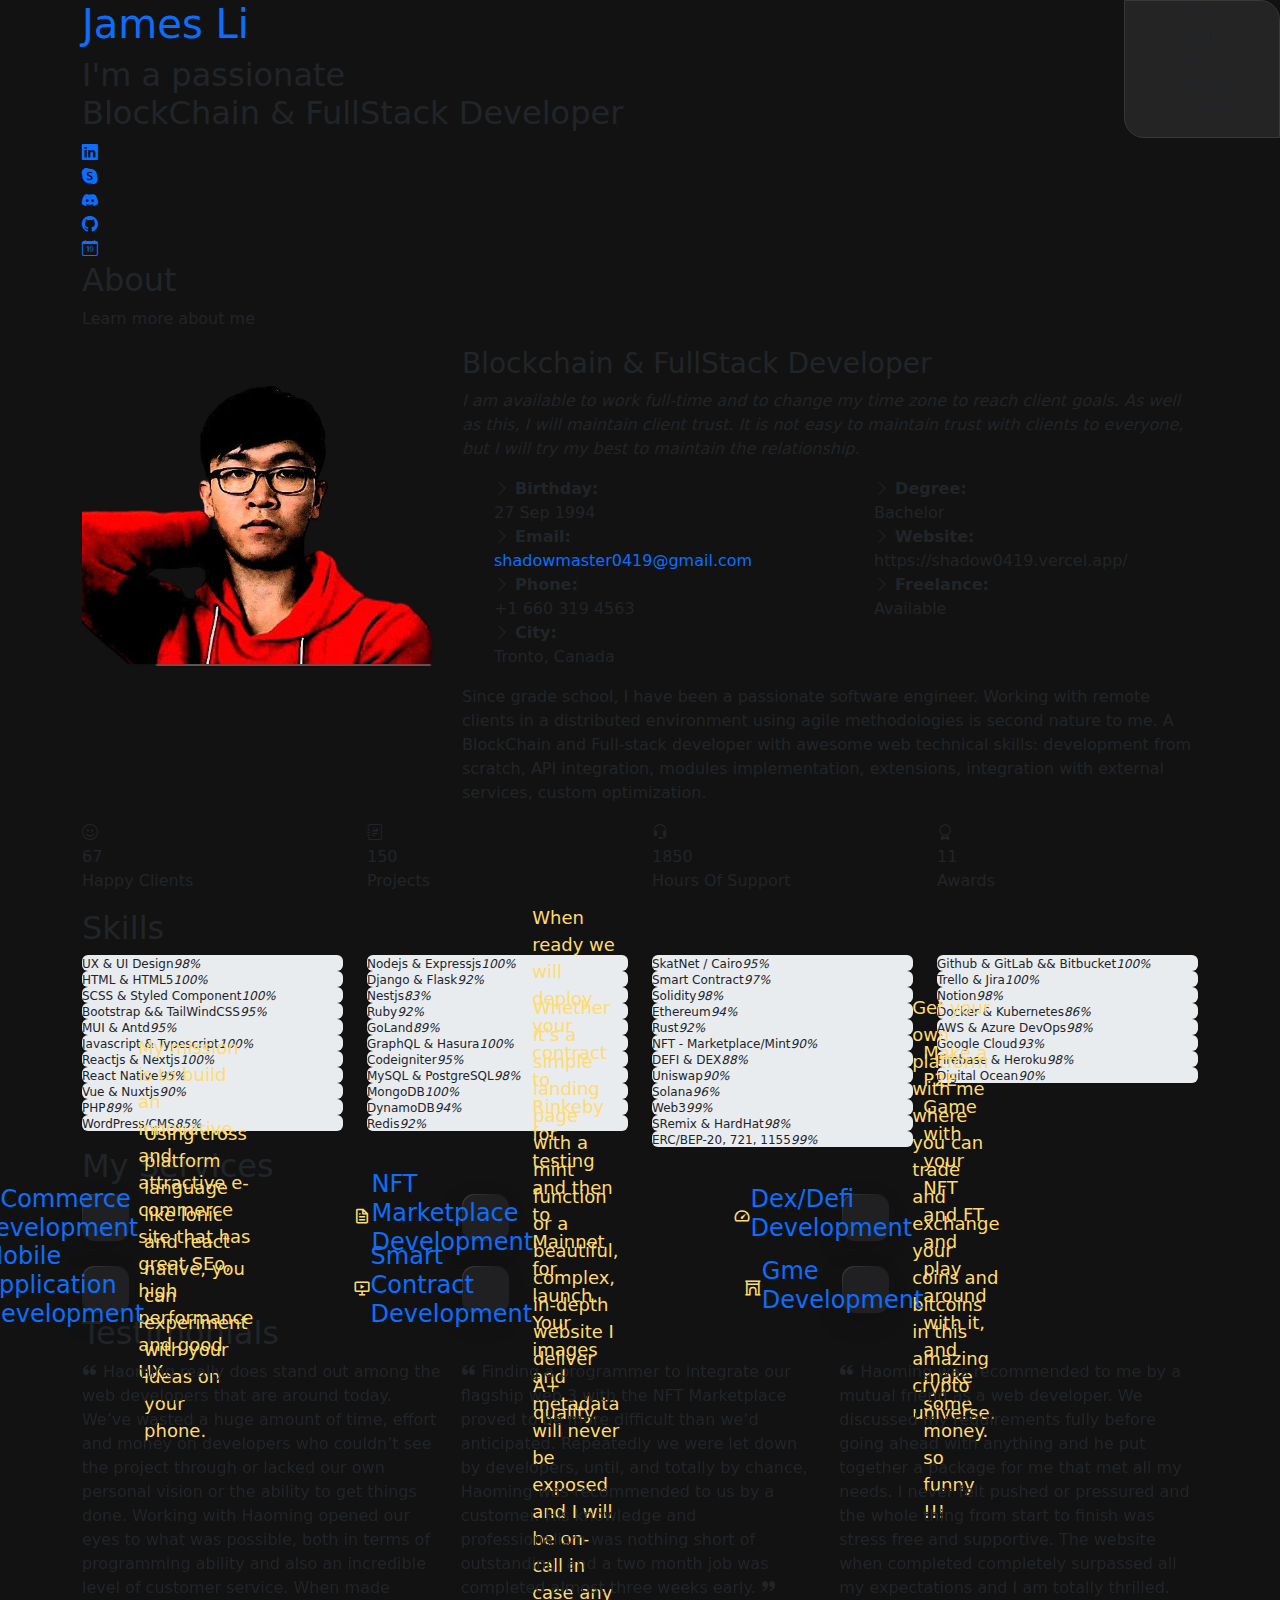
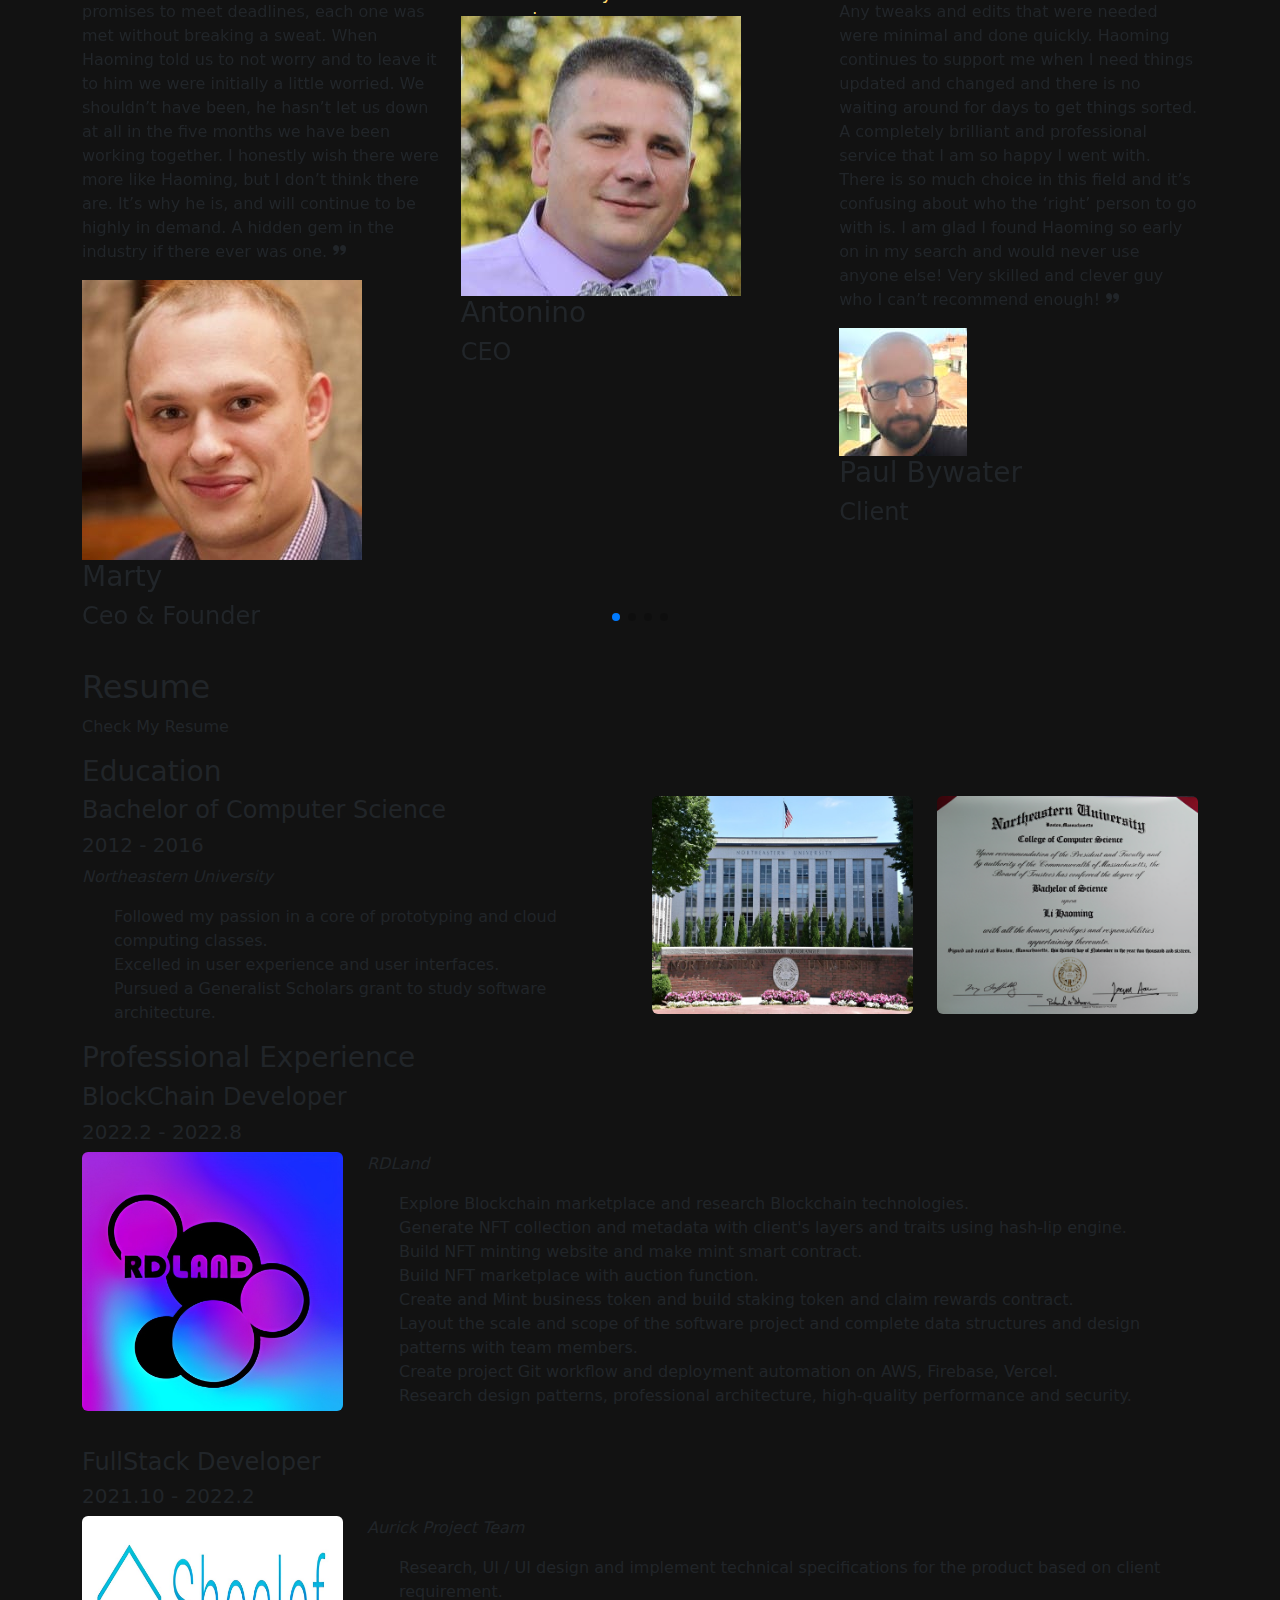
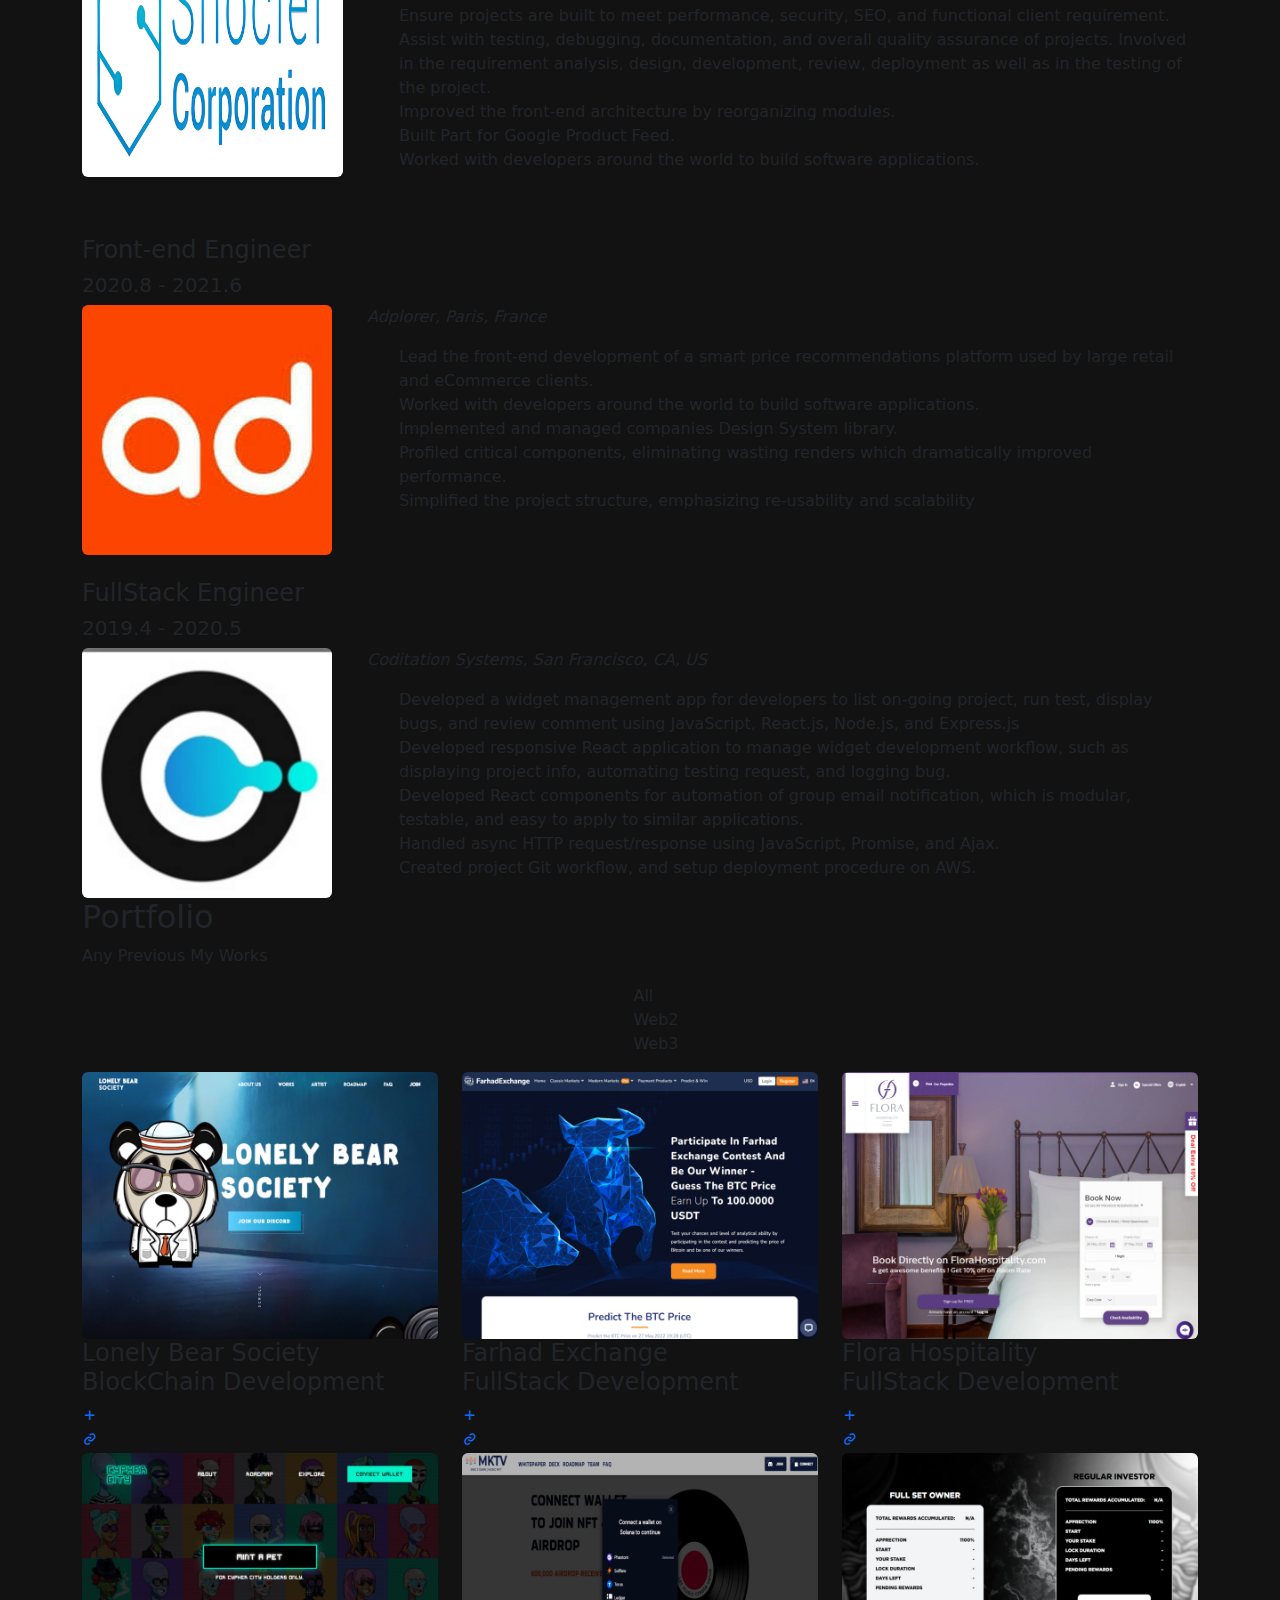
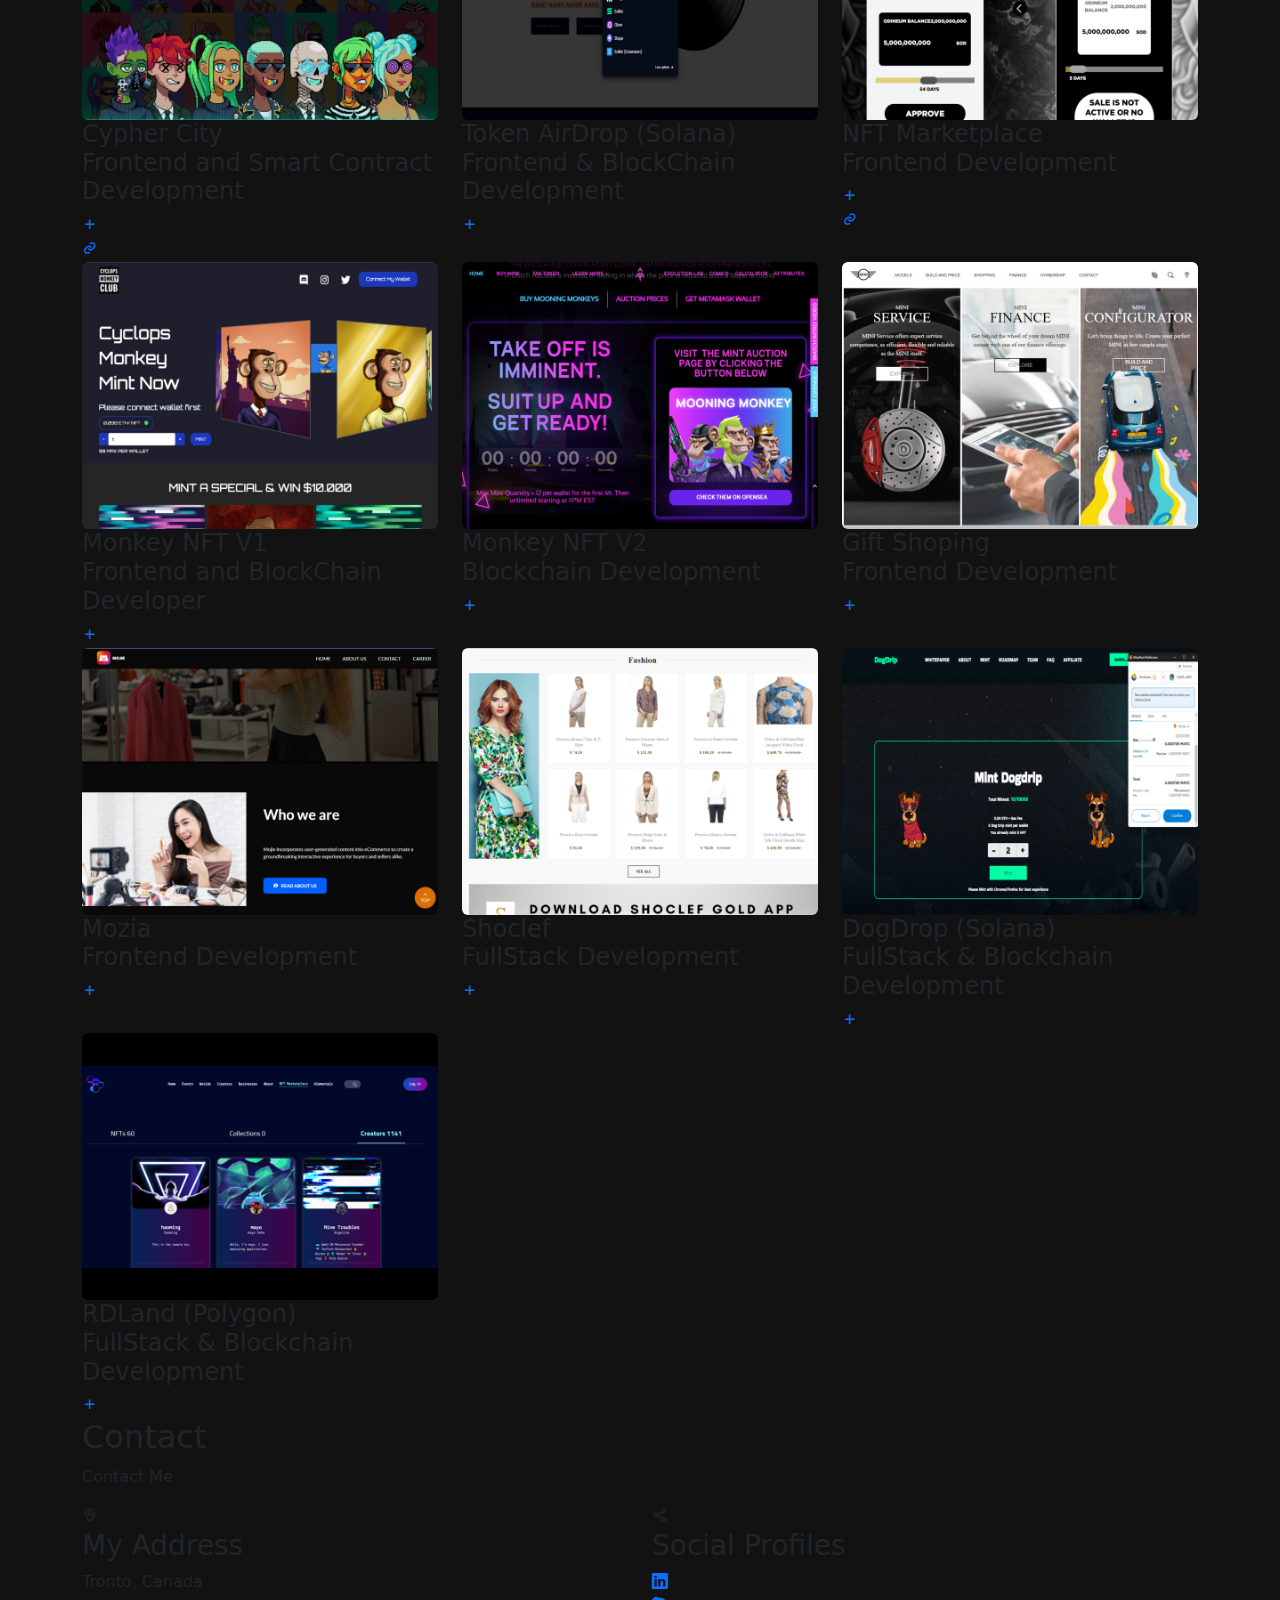
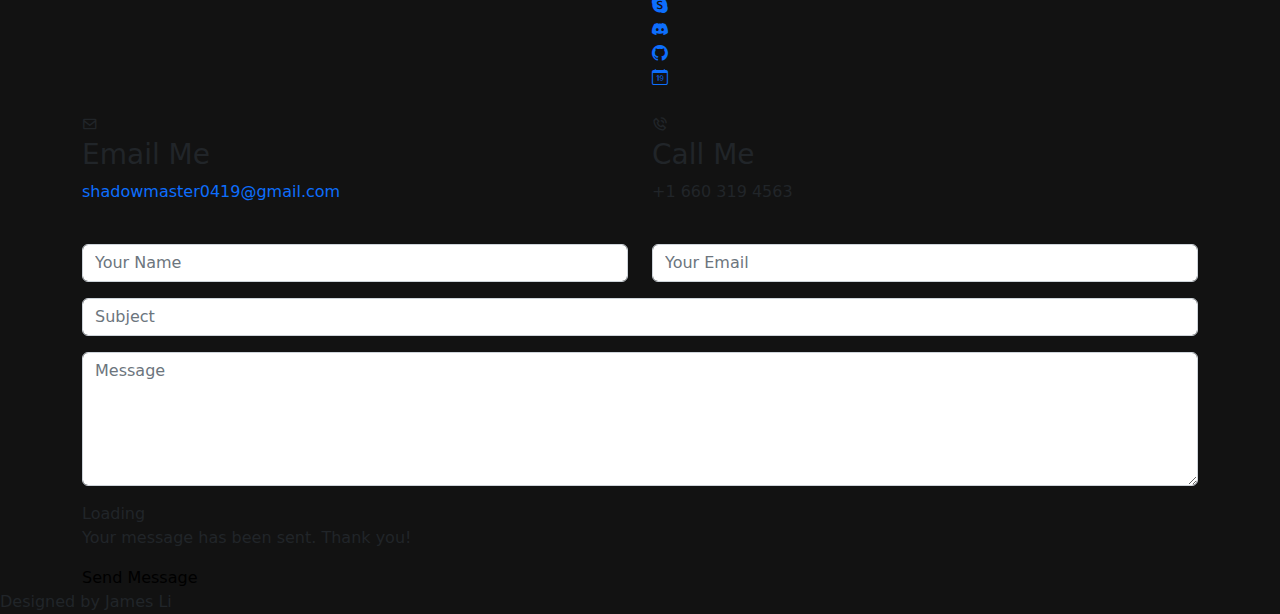
<file: index.html>
<!DOCTYPE html>
<html lang="en">
  <head>
    <meta charset="utf-8" />
    <meta content="width=device-width, initial-scale=1.0" name="viewport" />

    <title>James Portfolio</title>
    <meta content="" name="description" />
    <meta content="" name="keywords" />

    <!-- Favicons -->
    <link href="assets/img/favicon.png" rel="icon" />
    <link href="assets/img/apple-touch-icon.png" rel="apple-touch-icon" />

    <!-- Google Fonts -->
    <link
      href="https://fonts.googleapis.com/css?family=Open+Sans:300,300i,400,400i,600,600i,700,700i|Raleway:300,300i,400,400i,500,500i,600,600i,700,700i|Poppins:300,300i,400,400i,500,500i,600,600i,700,700i"
      rel="stylesheet"
    />

    <!-- Vendor CSS Files -->
    <link
      href="assets/vendor/bootstrap/css/bootstrap.min.css"
      rel="stylesheet"
    />
    <link
      href="assets/vendor/bootstrap-icons/bootstrap-icons.css"
      rel="stylesheet"
    />
    <link href="assets/vendor/boxicons/css/boxicons.min.css" rel="stylesheet" />
    <link
      href="assets/vendor/glightbox/css/glightbox.min.css"
      rel="stylesheet"
    />
    <link href="assets/vendor/remixicon/remixicon.css" rel="stylesheet" />
    <link href="assets/vendor/swiper/swiper-bundle.min.css" rel="stylesheet" />

    <!-- Template Main CSS File -->
    <link href="assets/css/style.css" rel="stylesheet" />

    <!-- =======================================================
  * Template Name: Personal
  * Updated: Mar 10 2023 with Bootstrap v5.2.3
  * Template URL: https://bootstrapmade.com/personal-free-resume-bootstrap-template/
  * Author: BootstrapMade.com
  * License: https://bootstrapmade.com/license/
  ======================================================== -->

    <style id="mttstyle">
      #mttContainer {
        left: 0 !important;
        top: 0 !important;
        position: fixed !important;
        z-index: 100000200 !important;
        width: 1000px !important;
        margin-left: -500px !important;
        background-color: #00000000 !important;
        pointer-events: none !important;
      }
      .bootstrapiso .tooltip {
        width: auto !important;
        height: auto !important;
        background: transparent !important;
        border: none !important;
        border-radius: 0px !important;
        visibility: visible !important;
        pointer-events: none !important;
      }
      .bootstrapiso .tooltip-inner {
        font-size: 14px !important;
        max-width: 200px !important;
        text-align: center !important;
        backdrop-filter: blur(2px) !important;
        background-color: #000000b8 !important;
        color: #ffffffff !important;
        border-radius: 0.25rem !important;
        pointer-events: none !important;
      }
      .bootstrapiso .arrow::before {
        border-top-color: #000000b8 !important;
      }
    </style>
  </head>

  <body>
    <!-- ======= Header ======= -->
    <header id="header">
      <div class="container">
        <h1>
          <a href="https:/shadow0419.vercel.app/index.html">James Li</a>
        </h1>
        <!-- Uncomment below if you prefer to use an image logo -->
        <!-- <a href="index.html" class="mr-auto"><img src="assets/img/logo.png" alt="" class="img-fluid rounded"></a> -->
        <h2>
          I'm a passionate <span >BlockChain & FullStack Developer</span>
        </h2>

        <nav id="navbar" class="navbar">
          <ul>
            <li>
              <a
                class="nav-link active"
                href="https:/shadow0419.vercel.app/index.html#header"
                >Home</a
              >
            </li>
            <li>
              <a
                class="nav-link"
                href="https:/shadow0419.vercel.app/index.html#about"
                >About</a
              >
            </li>
            <li>
              <a
                class="nav-link"
                href="https:/shadow0419.vercel.app/index.html#resume"
                >Resume</a
              >
            </li>
            <li>
              <a
                class="nav-link"
                href="https:/shadow0419.vercel.app/index.html#portfolio"
                >Portfolio</a
              >
            </li>
            <li>
              <a
                class="nav-link"
                href="https:/shadow0419.vercel.app/index.html#contact"
                >Contact</a
              >
            </li>
          </ul>
          <i class="bi bi-list mobile-nav-toggle"></i>
        </nav>
        <!-- .navbar -->

        <div class="social-links">
          <a href="" class="linkedin"><i class="bi bi-linkedin"></i></a>
          <a
            href="https://join.skype.com/invite/vP3aynmkEKQc"
            class="google-plus"
            ><i class="bi bi-skype"></i
          ></a>
          <a
            href="https://discordapp.com/users/988295299007119411"
            class="discord"
            ><i class="bi bi-discord"></i
          ></a>
          <a href="https://github.com/shadow0419" class="github"
            ><i class="bi bi-github"></i
          ></a>
          <a href="https://calendly.com/shadowmaster0419" class="github"
            ><i class="bi bi-calendar-date"></i
          ></a>
        </div>
      </div>
    </header>
    <!-- End Header -->

    <!-- ======= About Section ======= -->
    <section id="about" class="about">
      <!-- ======= About Me ======= -->
      <div class="about-me container">
        <div class="section-title">
          <h2>About</h2>
          <p>Learn more about me</p>
        </div>

        <div class="row">
          <div class="col-lg-4" data-aos="fade-right">
            <img src="./assets/img/me.jpg" class="img-fluid rounded" alt="" />
          </div>
          <div class="col-lg-8 pt-4 pt-lg-0 content" data-aos="fade-left">
            <h3>Blockchain &amp; FullStack Developer</h3>
            <p class="fst-italic">
              I am available to work full-time and to change my time zone to
              reach client goals. As well as this, I will maintain client trust.
              It is not easy to maintain trust with clients to everyone, but I
              will try my best to maintain the relationship.
            </p>
            <div class="row">
              <div class="col-lg-6">
                <ul>
                  <li>
                    <i class="bi bi-chevron-right"></i>
                    <strong>Birthday:</strong> <span>27 Sep 1994</span>
                  </li>
                  <li>
                    <i class="bi bi-chevron-right"></i> <strong>Email:</strong>
                    <a href="mailto:shadowmaster0419@gmail.com" target="_blank">
                      shadowmaster0419@gmail.com
                    </a>
                  </li>
                  <li>
                    <i class="bi bi-chevron-right"></i> <strong>Phone:</strong>
                    <span>+1 660 319 4563</span>
                  </li>
                  <li>
                    <i class="bi bi-chevron-right"></i> <strong>City:</strong>
                    <span>Tronto, Canada</span>
                  </li>
                </ul>
              </div>
              <div class="col-lg-6">
                <ul>

                  <li>
                    <i class="bi bi-chevron-right"></i>
                    <strong>Degree:</strong> <span>Bachelor</span>
                  </li>
                  <li>
                    <i class="bi bi-chevron-right"></i>
                    <strong>Website:</strong>
                    <span>https://shadow0419.vercel.app/</span>
                  </li>
                  <li>
                    <i class="bi bi-chevron-right"></i>
                    <strong>Freelance:</strong> <span>Available</span>
                  </li>
                </ul>
              </div>
            </div>
            <p>
              Since grade school, I have been a passionate software engineer.
              Working with remote clients in a distributed environment using
              agile methodologies is second nature to me. A BlockChain and
              Full-stack developer with awesome web technical skills:
              development from scratch, API integration, modules implementation,
              extensions, integration with external services, custom
              optimization.
            </p>
          </div>
        </div>
      </div>
      <!-- End About Me -->

      <!-- ======= Counts ======= -->
      <div class="counts container">
        <div class="row">
          <div class="col-lg-3 col-md-6">
            <div class="count-box">
              <i class="bi bi-emoji-smile"></i>
              <span
                data-purecounter-start="0"
                data-purecounter-end="95"
                data-purecounter-duration="1"
                class="purecounter"
                >0</span
              >
              <p>Happy Clients</p>
            </div>
          </div>

          <div class="col-lg-3 col-md-6 mt-5 mt-md-0">
            <div class="count-box">
              <i class="bi bi-journal-richtext"></i>
              <span
                data-purecounter-start="0"
                data-purecounter-end="214"
                data-purecounter-duration="1"
                class="purecounter"
                >0</span
              >
              <p>Projects</p>
            </div>
          </div>

          <div class="col-lg-3 col-md-6 mt-5 mt-lg-0">
            <div class="count-box">
              <i class="bi bi-headset"></i>
              <span
                data-purecounter-start="0"
                data-purecounter-end="2643"
                data-purecounter-duration="1"
                class="purecounter"
                >0</span
              >
              <p>Hours Of Support</p>
            </div>
          </div>

          <div class="col-lg-3 col-md-6 mt-5 mt-lg-0">
            <div class="count-box">
              <i class="bi bi-award"></i>
              <span
                data-purecounter-start="0"
                data-purecounter-end="16"
                data-purecounter-duration="1"
                class="purecounter"
                >0</span
              >
              <p>Awards</p>
            </div>
          </div>
        </div>
      </div>
      <!-- End Counts -->

      <!-- ======= Skills  ======= -->
      <div class="skills container">
        <div class="section-title">
          <h2>Skills</h2>
        </div>

        <div class="row skills-content">
          <div class="col-lg-3">
            <div class="progress">
              <span class="skill"
                >UX &amp; UI Design <i class="val">98%</i></span
              >
              <div class="progress-bar-wrap">
                <div
                  class="progress-bar"
                  role="progressbar"
                  aria-valuenow="98"
                  aria-valuemin="0"
                  aria-valuemax="100"
                ></div>
              </div>
            </div>
            <div class="progress">
              <span class="skill"
                >HTML &amp; HTML5 <i class="val">100%</i></span
              >
              <div class="progress-bar-wrap">
                <div
                  class="progress-bar"
                  role="progressbar"
                  aria-valuenow="100"
                  aria-valuemin="0"
                  aria-valuemax="100"
                ></div>
              </div>
            </div>
            <div class="progress">
              <span class="skill"
                >SCSS &amp; Styled Component <i class="val">100%</i></span
              >
              <div class="progress-bar-wrap">
                <div
                  class="progress-bar"
                  role="progressbar"
                  aria-valuenow="100"
                  aria-valuemin="0"
                  aria-valuemax="100"
                ></div>
              </div>
            </div>
            <div class="progress">
              <span class="skill"
                >Bootstrap &amp;&amp; TailWindCSS <i class="val">95%</i></span
              >
              <div class="progress-bar-wrap">
                <div
                  class="progress-bar"
                  role="progressbar"
                  aria-valuenow="95"
                  aria-valuemin="0"
                  aria-valuemax="100"
                ></div>
              </div>
            </div>
            <div class="progress">
              <span class="skill">MUI &amp; Antd <i class="val">95%</i></span>
              <div class="progress-bar-wrap">
                <div
                  class="progress-bar"
                  role="progressbar"
                  aria-valuenow="95"
                  aria-valuemin="0"
                  aria-valuemax="100"
                ></div>
              </div>
            </div>
            <div class="progress">
              <span class="skill"
                >Javascript &amp; Typescript <i class="val">100%</i></span
              >
              <div class="progress-bar-wrap">
                <div
                  class="progress-bar"
                  role="progressbar"
                  aria-valuenow="100"
                  aria-valuemin="0"
                  aria-valuemax="100"
                ></div>
              </div>
            </div>
            <div class="progress">
              <span class="skill"
                >Reactjs &amp; Nextjs <i class="val">100%</i></span
              >
              <div class="progress-bar-wrap">
                <div
                  class="progress-bar"
                  role="progressbar"
                  aria-valuenow="100"
                  aria-valuemin="0"
                  aria-valuemax="100"
                ></div>
              </div>
            </div>
            <div class="progress">
              <span class="skill">React Native <i class="val">95%</i></span>
              <div class="progress-bar-wrap">
                <div
                  class="progress-bar"
                  role="progressbar"
                  aria-valuenow="95"
                  aria-valuemin="0"
                  aria-valuemax="100"
                ></div>
              </div>
            </div>
            <div class="progress">
              <span class="skill">Vue &amp; Nuxtjs <i class="val">90%</i></span>
              <div class="progress-bar-wrap">
                <div
                  class="progress-bar"
                  role="progressbar"
                  aria-valuenow="90"
                  aria-valuemin="0"
                  aria-valuemax="100"
                ></div>
              </div>
            </div>

            <div class="progress">
              <span class="skill">PHP <i class="val">89%</i></span>
              <div class="progress-bar-wrap">
                <div
                  class="progress-bar"
                  role="progressbar"
                  aria-valuenow="89"
                  aria-valuemin="0"
                  aria-valuemax="100"
                ></div>
              </div>
            </div>

            <div class="progress">
              <span class="skill">WordPress/CMS <i class="val">85%</i></span>
              <div class="progress-bar-wrap">
                <div
                  class="progress-bar"
                  role="progressbar"
                  aria-valuenow="85"
                  aria-valuemin="0"
                  aria-valuemax="100"
                ></div>
              </div>
            </div>
          </div>

          <div class="col-lg-3">
            <div class="progress">
              <span class="skill"
                >Nodejs &amp; Expressjs <i class="val">100%</i></span
              >
              <div class="progress-bar-wrap">
                <div
                  class="progress-bar"
                  role="progressbar"
                  aria-valuenow="100"
                  aria-valuemin="0"
                  aria-valuemax="100"
                ></div>
              </div>
            </div>
            <div class="progress">
              <span class="skill"
                >Django &amp; Flask <i class="val">92%</i></span
              >
              <div class="progress-bar-wrap">
                <div
                  class="progress-bar"
                  role="progressbar"
                  aria-valuenow="92"
                  aria-valuemin="0"
                  aria-valuemax="100"
                ></div>
              </div>
            </div>

            <div class="progress">
              <span class="skill">Nestjs <i class="val">83%</i></span>
              <div class="progress-bar-wrap">
                <div
                  class="progress-bar"
                  role="progressbar"
                  aria-valuenow="83"
                  aria-valuemin="0"
                  aria-valuemax="100"
                ></div>
              </div>
            </div>

            <div class="progress">
              <span class="skill">Ruby <i class="val">92%</i></span>
              <div class="progress-bar-wrap">
                <div
                  class="progress-bar"
                  role="progressbar"
                  aria-valuenow="92"
                  aria-valuemin="0"
                  aria-valuemax="100"
                ></div>
              </div>
            </div>

            <div class="progress">
              <span class="skill">GoLand <i class="val">89%</i></span>
              <div class="progress-bar-wrap">
                <div
                  class="progress-bar"
                  role="progressbar"
                  aria-valuenow="89"
                  aria-valuemin="0"
                  aria-valuemax="100"
                ></div>
              </div>
            </div>

            <div class="progress">
              <span class="skill"
                >GraphQL &amp; Hasura <i class="val">100%</i></span
              >
              <div class="progress-bar-wrap">
                <div
                  class="progress-bar"
                  role="progressbar"
                  aria-valuenow="100"
                  aria-valuemin="0"
                  aria-valuemax="100"
                ></div>
              </div>
            </div>

            <div class="progress">
              <span class="skill">Codeigniter <i class="val">95%</i></span>
              <div class="progress-bar-wrap">
                <div
                  class="progress-bar"
                  role="progressbar"
                  aria-valuenow="95"
                  aria-valuemin="0"
                  aria-valuemax="100"
                ></div>
              </div>
            </div>

            <div class="progress">
              <span class="skill"
                >MySQL &amp; PostgreSQL <i class="val">98%</i></span
              >
              <div class="progress-bar-wrap">
                <div
                  class="progress-bar"
                  role="progressbar"
                  aria-valuenow="98"
                  aria-valuemin="0"
                  aria-valuemax="100"
                ></div>
              </div>
            </div>
            <div class="progress">
              <span class="skill">MongoDB <i class="val">100%</i></span>
              <div class="progress-bar-wrap">
                <div
                  class="progress-bar"
                  role="progressbar"
                  aria-valuenow="100"
                  aria-valuemin="0"
                  aria-valuemax="100"
                ></div>
              </div>
            </div>
            <div class="progress">
              <span class="skill">DynamoDB <i class="val">94%</i></span>
              <div class="progress-bar-wrap">
                <div
                  class="progress-bar"
                  role="progressbar"
                  aria-valuenow="94"
                  aria-valuemin="0"
                  aria-valuemax="100"
                ></div>
              </div>
            </div>
            <div class="progress">
              <span class="skill">Redis <i class="val">92%</i></span>
              <div class="progress-bar-wrap">
                <div
                  class="progress-bar"
                  role="progressbar"
                  aria-valuenow="92"
                  aria-valuemin="0"
                  aria-valuemax="100"
                ></div>
              </div>
            </div>
          </div>

          <div class="col-lg-3">
            <div class="progress">
              <span class="skill">SkatNet / Cairo <i class="val">95%</i></span>
              <div class="progress-bar-wrap">
                <div
                  class="progress-bar"
                  role="progressbar"
                  aria-valuenow="95"
                  aria-valuemin="0"
                  aria-valuemax="100"
                ></div>
              </div>
            </div>

            <div class="progress">
              <span class="skill">Smart Contract <i class="val">97%</i></span>
              <div class="progress-bar-wrap">
                <div
                  class="progress-bar"
                  role="progressbar"
                  aria-valuenow="97"
                  aria-valuemin="0"
                  aria-valuemax="100"
                ></div>
              </div>
            </div>

            <div class="progress">
              <span class="skill">Solidity <i class="val">98%</i></span>
              <div class="progress-bar-wrap">
                <div
                  class="progress-bar"
                  role="progressbar"
                  aria-valuenow="98"
                  aria-valuemin="0"
                  aria-valuemax="100"
                ></div>
              </div>
            </div>

            <div class="progress">
              <span class="skill">Ethereum <i class="val">94%</i></span>
              <div class="progress-bar-wrap">
                <div
                  class="progress-bar"
                  role="progressbar"
                  aria-valuenow="94"
                  aria-valuemin="0"
                  aria-valuemax="100"
                ></div>
              </div>
            </div>

            <div class="progress">
              <span class="skill">Rust <i class="val">92%</i></span>
              <div class="progress-bar-wrap">
                <div
                  class="progress-bar"
                  role="progressbar"
                  aria-valuenow="92"
                  aria-valuemin="0"
                  aria-valuemax="100"
                ></div>
              </div>
            </div>
            <div class="progress">
              <span class="skill"
                >NFT - Marketplace/Mint <i class="val">90%</i></span
              >
              <div class="progress-bar-wrap">
                <div
                  class="progress-bar"
                  role="progressbar"
                  aria-valuenow="90"
                  aria-valuemin="0"
                  aria-valuemax="100"
                ></div>
              </div>
            </div>
            <div class="progress">
              <span class="skill">DEFI &amp; DEX <i class="val">88%</i></span>
              <div class="progress-bar-wrap">
                <div
                  class="progress-bar"
                  role="progressbar"
                  aria-valuenow="88"
                  aria-valuemin="0"
                  aria-valuemax="100"
                ></div>
              </div>
            </div>
            <div class="progress">
              <span class="skill">Uniswap <i class="val">90%</i></span>
              <div class="progress-bar-wrap">
                <div
                  class="progress-bar"
                  role="progressbar"
                  aria-valuenow="90"
                  aria-valuemin="0"
                  aria-valuemax="100"
                ></div>
              </div>
            </div>
            <div class="progress">
              <span class="skill">Solana <i class="val">96%</i></span>
              <div class="progress-bar-wrap">
                <div
                  class="progress-bar"
                  role="progressbar"
                  aria-valuenow="96"
                  aria-valuemin="0"
                  aria-valuemax="100"
                ></div>
              </div>
            </div>
            <div class="progress">
              <span class="skill">Web3 <i class="val">99%</i></span>
              <div class="progress-bar-wrap">
                <div
                  class="progress-bar"
                  role="progressbar"
                  aria-valuenow="99"
                  aria-valuemin="0"
                  aria-valuemax="100"
                ></div>
              </div>
            </div>
            <div class="progress">
              <span class="skill"
                >SRemix &amp; HardHat <i class="val">98%</i></span
              >
              <div class="progress-bar-wrap">
                <div
                  class="progress-bar"
                  role="progressbar"
                  aria-valuenow="98"
                  aria-valuemin="0"
                  aria-valuemax="100"
                ></div>
              </div>
            </div>
            <div class="progress">
              <span class="skill"
                >ERC/BEP-20, 721, 1155 <i class="val">99%</i></span
              >
              <div class="progress-bar-wrap">
                <div
                  class="progress-bar"
                  role="progressbar"
                  aria-valuenow="99"
                  aria-valuemin="0"
                  aria-valuemax="100"
                ></div>
              </div>
            </div>
          </div>
          <div class="col-lg-3">
            <div class="progress">
              <span class="skill"
                >Github &amp; GitLab &amp;&amp; Bitbucket
                <i class="val">100%</i></span
              >
              <div class="progress-bar-wrap">
                <div
                  class="progress-bar"
                  role="progressbar"
                  aria-valuenow="100"
                  aria-valuemin="0"
                  aria-valuemax="100"
                ></div>
              </div>
            </div>
            <div class="progress">
              <span class="skill"
                >Trello &amp; Jira <i class="val">100%</i></span
              >
              <div class="progress-bar-wrap">
                <div
                  class="progress-bar"
                  role="progressbar"
                  aria-valuenow="100"
                  aria-valuemin="0"
                  aria-valuemax="100"
                ></div>
              </div>
            </div>
            <div class="progress">
              <span class="skill">Notion<i class="val">98%</i></span>
              <div class="progress-bar-wrap">
                <div
                  class="progress-bar"
                  role="progressbar"
                  aria-valuenow="98"
                  aria-valuemin="0"
                  aria-valuemax="100"
                ></div>
              </div>
            </div>
            <div class="progress">
              <span class="skill"
                >Docker &amp; Kubernetes <i class="val">86%</i></span
              >
              <div class="progress-bar-wrap">
                <div
                  class="progress-bar"
                  role="progressbar"
                  aria-valuenow="86"
                  aria-valuemin="0"
                  aria-valuemax="100"
                ></div>
              </div>
            </div>
            <div class="progress">
              <span class="skill"
                >AWS &amp; Azure DevOps <i class="val">98%</i></span
              >
              <div class="progress-bar-wrap">
                <div
                  class="progress-bar"
                  role="progressbar"
                  aria-valuenow="98"
                  aria-valuemin="0"
                  aria-valuemax="100"
                ></div>
              </div>
            </div>

            <div class="progress">
              <span class="skill">Google Cloud <i class="val">93%</i></span>
              <div class="progress-bar-wrap">
                <div
                  class="progress-bar"
                  role="progressbar"
                  aria-valuenow="93"
                  aria-valuemin="0"
                  aria-valuemax="100"
                ></div>
              </div>
            </div>

            <div class="progress">
              <span class="skill"
                >Firebase &amp; Heroku <i class="val">98%</i></span
              >
              <div class="progress-bar-wrap">
                <div
                  class="progress-bar"
                  role="progressbar"
                  aria-valuenow="98"
                  aria-valuemin="0"
                  aria-valuemax="100"
                ></div>
              </div>
            </div>

            <div class="progress">
              <span class="skill">Digital Ocean <i class="val">90%</i></span>
              <div class="progress-bar-wrap">
                <div
                  class="progress-bar"
                  role="progressbar"
                  aria-valuenow="90"
                  aria-valuemin="0"
                  aria-valuemax="100"
                ></div>
              </div>
            </div>
          </div>
        </div>
      </div>
      <!-- End Skills -->

      <!-- ======= Interests ======= -->
      <div class="services container">
        <div class="section-title">
          <h2>My Services</h2>
        </div>
        <div class="row">
          <div class="col-lg-4 col-md-6 d-flex align-items-stretch">
            <div class="icon-box">
              <div class="icon"><i class="bx bxl-dribbble"></i></div>
              <h4>
                <a href="https:/shadow0419.vercel.app/index.html"
                  >E-Commerce Development</a
                >
              </h4>
              <p>
                My mission is to build an innovative and attractive e-commerce
                site that has great SEo, high performance and good UX.
              </p>
            </div>
          </div>

          <div
            class="col-lg-4 col-md-6 d-flex align-items-stretch mt-4 mt-md-0"
          >
            <div class="icon-box">
              <div class="icon"><i class="bx bx-file"></i></div>
              <h4>
                <a href="https:/shadow0419.vercel.app/index.html"
                  >NFT Marketplace Development</a
                >
              </h4>
              <p>
                Whether it's a simple landing page with a mint function or a
                beautiful, complex, in-depth website I deliver A+ quality.
              </p>
            </div>
          </div>

          <div
            class="col-lg-4 col-md-6 d-flex align-items-stretch mt-4 mt-lg-0"
          >
            <div class="icon-box">
              <div class="icon"><i class="bx bx-tachometer"></i></div>
              <h4>
                <a href="https:/shadow0419.vercel.app/index.html"
                  >Dex/Defi Development</a
                >
              </h4>
              <p>
                Get your own platform with me where you can trade and exchange
                your coins and bitcoins in this amazing crypto universe.
              </p>
            </div>
          </div>

          <div class="col-lg-4 col-md-6 d-flex align-items-stretch mt-4">
            <div class="icon-box">
              <div class="icon"><i class="bx bx-world"></i></div>
              <h4>
                <a href="https:/shadow0419.vercel.app/index.html"
                  >Mobile Application Development</a
                >
              </h4>
              <p>
                Using cross platform language like lonic and react native, you
                can experiment with your ideas on your phone.
              </p>
            </div>
          </div>

          <div class="col-lg-4 col-md-6 d-flex align-items-stretch mt-4">
            <div class="icon-box">
              <div class="icon"><i class="bx bx-slideshow"></i></div>
              <h4>
                <a href="https:/shadow0419.vercel.app/index.html"
                  >Smart Contract Development</a
                >
              </h4>
              <p>
                When ready we will deploy your contract to Rinkeby for testing
                and then to Mainnet for launch. Your images and metadata will
                never be exposed and I will be on-call in case any issues arise.
              </p>
            </div>
          </div>

          <div class="col-lg-4 col-md-6 d-flex align-items-stretch mt-4">
            <div class="icon-box">
              <div class="icon"><i class="bx bx-arch"></i></div>
              <h4>
                <a href="https:/shadow0419.vercel.app/index.html"
                  >Gme Development</a
                >
              </h4>
              <p>
                Make a P2E Game with your NFT and FT and play around with it,
                and make some money. so funny !!!
              </p>
            </div>
          </div>
        </div>
      </div>
      <!-- End Interests -->

      <!-- ======= Testimonials ======= -->
      <div class="testimonials container">
        <div class="section-title">
          <h2>Testimonials</h2>
        </div>

        <div
          class="testimonials-slider swiper swiper-initialized swiper-horizontal swiper-pointer-events"
          data-aos="fade-up"
          data-aos-delay="100"
        >
          <div
            class="swiper-wrapper"
            id="swiper-wrapper-a4b6647c5fe8577b"
            aria-live="off"
            style="
              transform: translate3d(-2560px, 0px, 0px);
              transition-duration: 0ms;
            "
          >
            <div
              class="swiper-slide swiper-slide-duplicate"
              data-swiper-slide-index="1"
              role="group"
              aria-label="2 / 4"
              style="width: 406.667px; margin-right: 20px"
            >
              <div class="testimonial-item">
                <p>
                  <i class="bx bxs-quote-alt-left quote-icon-left"></i>
                  Finding a programmer to integrate our flagship web 3 with the
                  NFT Marketplace proved to be more difficult than we’d
                  anticipated. Repeatedly we were let down by developers, until,
                  and totally by chance, Haoming was recommended to us by a
                  customer. His knowledge and professionalism was nothing short
                  of outstanding, and a two month job was completed almost three
                  weeks early.
                  <i class="bx bxs-quote-alt-right quote-icon-right"></i>
                </p>
                <img
                  src="./assets/img/testimonials/testimonials-2.jpg"
                  class="testimonial-img"
                  alt=""
                />
                <h3>Antonino</h3>
                <h4>CEO</h4>
              </div>
            </div>
            <div
              class="swiper-slide swiper-slide-duplicate swiper-slide-duplicate-prev"
              data-swiper-slide-index="2"
              role="group"
              aria-label="3 / 4"
              style="width: 406.667px; margin-right: 20px"
            >
              <div class="testimonial-item">
                <p>
                  <i class="bx bxs-quote-alt-left quote-icon-left"></i>
                  Haoming was recommended to me by a mutual friend as a web
                  developer. We discussed my requirements fully before going
                  ahead with anything and he put together a package for me that
                  met all my needs. I never felt pushed or pressured and the
                  whole thing from start to finish was stress free and
                  supportive. The website when completed completely surpassed
                  all my expectations and I am totally thrilled. Any tweaks and
                  edits that were needed were minimal and done quickly. Haoming
                  continues to support me when I need things updated and changed
                  and there is no waiting around for days to get things sorted.
                  A completely brilliant and professional service that I am so
                  happy I went with. There is so much choice in this field and
                  it’s confusing about who the ‘right’ person to go with is. I
                  am glad I found Haoming so early on in my search and would
                  never use anyone else! Very skilled and clever guy who I can’t
                  recommend enough!
                  <i class="bx bxs-quote-alt-right quote-icon-right"></i>
                </p>
                <img
                  src="./assets/img/testimonials/testimonials-3.jpg"
                  class="testimonial-img"
                  alt=""
                />
                <h3>Paul Bywater</h3>
                <h4>Client</h4>
              </div>
            </div>
            <div
              class="swiper-slide swiper-slide-duplicate swiper-slide-duplicate-active"
              data-swiper-slide-index="3"
              role="group"
              aria-label="4 / 4"
              style="width: 406.667px; margin-right: 20px"
            >
              <div class="testimonial-item">
                <p>
                  <i class="bx bxs-quote-alt-left quote-icon-left"></i>
                  Haoming was recommended to us by a client who had achieved
                  outstanding success utilizing his SEO techniques. After a
                  meeting over Skype, Haoming quickly grasped what we wanted,
                  and quickly set the necessary SEO techniques in motion. What
                  impressed us most, aside from his undoubted knowledge of the
                  Industry, was that he detailed his own methods for us,
                  allowing us to maintain and monitor our own SEO, without the
                  need of any recurring costs. I sincerely hope my testimonial
                  does his work justice, as I really can’t find the words to
                  recommend him highly enough.
                  <i class="bx bxs-quote-alt-right quote-icon-right"></i>
                </p>
                <img
                  src="./assets/img/testimonials/testimonials-4.jpg"
                  class="testimonial-img"
                  alt=""
                />
                <h3>Chris Vendilli</h3>
                <h4>Freelancer</h4>
              </div>
            </div>

            <div
              class="swiper-slide swiper-slide-duplicate-next"
              data-swiper-slide-index="0"
              role="group"
              aria-label="1 / 4"
              style="width: 406.667px; margin-right: 20px"
            >
              <div class="testimonial-item">
                <p>
                  <i class="bx bxs-quote-alt-left quote-icon-left"></i>
                  Haoming really does stand out among the web developers that
                  are around today. We’ve wasted a huge amount of time, effort
                  and money on developers who couldn’t see the project through
                  or lacked our own personal vision or the ability to get things
                  done. Working with Haoming opened our eyes to what was
                  possible, both in terms of programming ability and also an
                  incredible level of customer service. When made promises to
                  meet deadlines, each one was met without breaking a sweat.
                  When Haoming told us to not worry and to leave it to him we
                  were initially a little worried. We shouldn’t have been, he
                  hasn’t let us down at all in the five months we have been
                  working together. I honestly wish there were more like
                  Haoming, but I don’t think there are. It’s why he is, and will
                  continue to be highly in demand. A hidden gem in the industry
                  if there ever was one.
                  <i class="bx bxs-quote-alt-right quote-icon-right"></i>
                </p>
                <img
                  src="./assets/img/testimonials/testimonials-1.jpg"
                  class="testimonial-img"
                  alt=""
                />
                <h3>Marty</h3>
                <h4>Ceo &amp; Founder</h4>
              </div>
            </div>
            <!-- End testimonial item -->

            <div
              class="swiper-slide"
              data-swiper-slide-index="1"
              role="group"
              aria-label="2 / 4"
              style="width: 406.667px; margin-right: 20px"
            >
              <div class="testimonial-item">
                <p>
                  <i class="bx bxs-quote-alt-left quote-icon-left"></i>
                  Finding a programmer to integrate our flagship web 3 with the
                  NFT Marketplace proved to be more difficult than we’d
                  anticipated. Repeatedly we were let down by developers, until,
                  and totally by chance, Haoming was recommended to us by a
                  customer. His knowledge and professionalism was nothing short
                  of outstanding, and a two month job was completed almost three
                  weeks early.
                  <i class="bx bxs-quote-alt-right quote-icon-right"></i>
                </p>
                <img
                  src="./assets/img/testimonials/testimonials-2.jpg"
                  class="testimonial-img"
                  alt=""
                />
                <h3>Antonino</h3>
                <h4>CEO</h4>
              </div>
            </div>
            <!-- End testimonial item -->

            <div
              class="swiper-slide swiper-slide-prev"
              data-swiper-slide-index="2"
              role="group"
              aria-label="3 / 4"
              style="width: 406.667px; margin-right: 20px"
            >
              <div class="testimonial-item">
                <p>
                  <i class="bx bxs-quote-alt-left quote-icon-left"></i>
                  Haoming was recommended to me by a mutual friend as a web
                  developer. We discussed my requirements fully before going
                  ahead with anything and he put together a package for me that
                  met all my needs. I never felt pushed or pressured and the
                  whole thing from start to finish was stress free and
                  supportive. The website when completed completely surpassed
                  all my expectations and I am totally thrilled. Any tweaks and
                  edits that were needed were minimal and done quickly. Haoming
                  continues to support me when I need things updated and changed
                  and there is no waiting around for days to get things sorted.
                  A completely brilliant and professional service that I am so
                  happy I went with. There is so much choice in this field and
                  it’s confusing about who the ‘right’ person to go with is. I
                  am glad I found Haoming so early on in my search and would
                  never use anyone else! Very skilled and clever guy who I can’t
                  recommend enough!
                  <i class="bx bxs-quote-alt-right quote-icon-right"></i>
                </p>
                <img
                  src="./assets/img/testimonials/testimonials-3.jpg"
                  class="testimonial-img"
                  alt=""
                />
                <h3>Paul Bywater</h3>
                <h4>Client</h4>
              </div>
            </div>
            <!-- End testimonial item -->

            <div
              class="swiper-slide swiper-slide-active"
              data-swiper-slide-index="3"
              role="group"
              aria-label="4 / 4"
              style="width: 406.667px; margin-right: 20px"
            >
              <div class="testimonial-item">
                <p>
                  <i class="bx bxs-quote-alt-left quote-icon-left"></i>
                  Haoming was recommended to us by a client who had achieved
                  outstanding success utilizing his SEO techniques. After a
                  meeting over Skype, Haoming quickly grasped what we wanted,
                  and quickly set the necessary SEO techniques in motion. What
                  impressed us most, aside from his undoubted knowledge of the
                  Industry, was that he detailed his own methods for us,
                  allowing us to maintain and monitor our own SEO, without the
                  need of any recurring costs. I sincerely hope my testimonial
                  does his work justice, as I really can’t find the words to
                  recommend him highly enough.
                  <i class="bx bxs-quote-alt-right quote-icon-right"></i>
                </p>
                <img
                  src="./assets/img/testimonials/testimonials-4.jpg"
                  class="testimonial-img"
                  alt=""
                />
                <h3>Chris Vendilli</h3>
                <h4>Freelancer</h4>
              </div>
            </div>
            <!-- End testimonial item -->

            <div
              class="swiper-slide swiper-slide-duplicate swiper-slide-next"
              data-swiper-slide-index="0"
              role="group"
              aria-label="1 / 4"
              style="width: 406.667px; margin-right: 20px"
            >
              <div class="testimonial-item">
                <p>
                  <i class="bx bxs-quote-alt-left quote-icon-left"></i>
                  Haoming really does stand out among the web developers that
                  are around today. We’ve wasted a huge amount of time, effort
                  and money on developers who couldn’t see the project through
                  or lacked our own personal vision or the ability to get things
                  done. Working with Haoming opened our eyes to what was
                  possible, both in terms of programming ability and also an
                  incredible level of customer service. When made promises to
                  meet deadlines, each one was met without breaking a sweat.
                  When Haoming told us to not worry and to leave it to him we
                  were initially a little worried. We shouldn’t have been, he
                  hasn’t let us down at all in the five months we have been
                  working together. I honestly wish there were more like
                  Haoming, but I don’t think there are. It’s why he is, and will
                  continue to be highly in demand. A hidden gem in the industry
                  if there ever was one.
                  <i class="bx bxs-quote-alt-right quote-icon-right"></i>
                </p>
                <img
                  src="./assets/img/testimonials/testimonials-1.jpg"
                  class="testimonial-img"
                  alt=""
                />
                <h3>Marty</h3>
                <h4>Ceo &amp; Founder</h4>
              </div>
            </div>
            <div
              class="swiper-slide swiper-slide-duplicate"
              data-swiper-slide-index="1"
              role="group"
              aria-label="2 / 4"
              style="width: 406.667px; margin-right: 20px"
            >
              <div class="testimonial-item">
                <p>
                  <i class="bx bxs-quote-alt-left quote-icon-left"></i>
                  Finding a programmer to integrate our flagship web 3 with the
                  NFT Marketplace proved to be more difficult than we’d
                  anticipated. Repeatedly we were let down by developers, until,
                  and totally by chance, Haoming was recommended to us by a
                  customer. His knowledge and professionalism was nothing short
                  of outstanding, and a two month job was completed almost three
                  weeks early.
                  <i class="bx bxs-quote-alt-right quote-icon-right"></i>
                </p>
                <img
                  src="./assets/img/testimonials/testimonials-2.jpg"
                  class="testimonial-img"
                  alt=""
                />
                <h3>Antonino</h3>
                <h4>CEO</h4>
              </div>
            </div>
            <div
              class="swiper-slide swiper-slide-duplicate swiper-slide-duplicate-prev"
              data-swiper-slide-index="2"
              role="group"
              aria-label="3 / 4"
              style="width: 406.667px; margin-right: 20px"
            >
              <div class="testimonial-item">
                <p>
                  <i class="bx bxs-quote-alt-left quote-icon-left"></i>
                  Haoming was recommended to me by a mutual friend as a web
                  developer. We discussed my requirements fully before going
                  ahead with anything and he put together a package for me that
                  met all my needs. I never felt pushed or pressured and the
                  whole thing from start to finish was stress free and
                  supportive. The website when completed completely surpassed
                  all my expectations and I am totally thrilled. Any tweaks and
                  edits that were needed were minimal and done quickly. Haoming
                  continues to support me when I need things updated and changed
                  and there is no waiting around for days to get things sorted.
                  A completely brilliant and professional service that I am so
                  happy I went with. There is so much choice in this field and
                  it’s confusing about who the ‘right’ person to go with is. I
                  am glad I found Haoming so early on in my search and would
                  never use anyone else! Very skilled and clever guy who I can’t
                  recommend enough!
                  <i class="bx bxs-quote-alt-right quote-icon-right"></i>
                </p>
                <img
                  src="./assets/img/testimonials/testimonials-3.jpg"
                  class="testimonial-img"
                  alt=""
                />
                <h3>Paul Bywater</h3>
                <h4>Client</h4>
              </div>
            </div>
          </div>
          <div
            class="swiper-pagination swiper-pagination-clickable swiper-pagination-bullets swiper-pagination-horizontal"
          >
            <span
              class="swiper-pagination-bullet"
              tabindex="0"
              role="button"
              aria-label="Go to slide 1"
            ></span
            ><span
              class="swiper-pagination-bullet"
              tabindex="0"
              role="button"
              aria-label="Go to slide 2"
            ></span
            ><span
              class="swiper-pagination-bullet"
              tabindex="0"
              role="button"
              aria-label="Go to slide 3"
            ></span
            ><span
              class="swiper-pagination-bullet swiper-pagination-bullet-active"
              tabindex="0"
              role="button"
              aria-label="Go to slide 4"
            ></span>
          </div>
          <span
            class="swiper-notification"
            aria-live="assertive"
            aria-atomic="true"
          ></span>
        </div>

        <div class="owl-carousel testimonials-carousel"></div>
      </div>
      <!-- End Testimonials  -->
    </section>
    <!-- End About Section -->

    <!-- ======= Resume Section ======= -->
    <section id="resume" class="resume">
      <div class="container">
        <div class="section-title">
          <h2>Resume</h2>
          <p>Check My Resume</p>
        </div>

        <div class="row">
          <div class="col-lg-12">
            <h3 class="resume-title">Education</h3>
            <div class="row">
              <div class="col-lg-6">
                <div class="resume-item">
                  <h4>Bachelor of Computer Science</h4>
                  <h5>2012 - 2016</h5>
                  <p><em>Northeastern University</em></p>
                  <p></p>
                  <ul>
                    <li>
                      Followed my passion in a core of prototyping and cloud
                      computing classes.
                    </li>
                    <li>Excelled in user experience and user interfaces.</li>
                    <li>
                      Pursued a Generalist Scholars grant to study software
                      architecture.
                    </li>
                  </ul>
                  <p></p>
                </div>
              </div>

              <div class="col-lg-3">
                <div class="portfolio-wrap">
                  <img
                    src="./assets/img/experience/education.jpg"
                    class="img-fluid rounded d-md-none d-lg-block"
                    alt=""
                  />
                </div>
              </div>
              <div class="col-lg-3">
                <div class="portfolio-wrap">
                  <img
                    src="./assets/img/experience/certification.png"
                    class="img-fluid rounded d-md-none d-lg-block"
                    alt=""
                  />
                </div>
              </div>
            </div>
          </div>

          <div class="col-lg-12">
            <h3 class="resume-title">Professional Experience</h3>

            <div class="resume-item">
              <h4>BlockChain Developer</h4>
              <h5>2022.2 - 2022.8</h5>
              <div class="row">
                <div class="col-lg-3">
                  <div class="portfolio-wrap">
                    <img
                      src="./assets/img/experience/rdland.jpg"
                      class="img-fluid rounded d-md-none d-lg-block"
                      alt=""
                    />
                  </div>
                </div>
                <div class="col-lg-9">
                  <p><em>RDLand</em></p>
                  <p></p>
                  <ul>
                    <li>
                      Explore Blockchain marketplace and research Blockchain
                      technologies.
                    </li>
                    <li>
                      Generate NFT collection and metadata with client's layers
                      and traits using hash-lip engine.
                    </li>
                    <li>
                      Build NFT minting website and make mint smart contract.
                    </li>
                    <li>Build NFT marketplace with auction function.</li>
                    <li>
                      Create and Mint business token and build staking token and
                      claim rewards contract.
                    </li>
                    <li>
                      Layout the scale and scope of the software project and
                      complete data structures and design patterns with team
                      members.
                    </li>
                    <li>
                      Create project Git workflow and deployment automation on
                      AWS, Firebase, Vercel.
                    </li>
                    <li>
                      Research design patterns, professional architecture,
                      high-quality performance and security.
                    </li>
                  </ul>
                  <p></p>
                </div>
              </div>
            </div>
            <br />
            <div class="resume-item">
              <h4>FullStack Developer</h4>
              <h5>2021.10 - 2022.2</h5>
              <div class="row">
                <div class="col-lg-3">
                  <div class="portfolio-wrap">
                    <img
                      src="./assets/img/experience/shoclef.png"
                      class="img-fluid rounded d-md-none d-lg-block"
                      alt=""
                    />
                  </div>
                </div>
                <div class="col-lg-9">
                  <p><em>Aurick Project Team</em></p>
                  <p></p>
                  <ul>
                    <li>
                      Research, UI / UI design and implement technical
                      specifications for the product based on client
                      requirement.
                    </li>
                    <li>
                      Ensure projects are built to meet performance, security,
                      SEO, and functional client requirement.
                    </li>
                    <li>
                      Assist with testing, debugging, documentation, and overall
                      quality assurance of projects. Involved in the requirement
                      analysis, design, development, review, deployment as well
                      as in the testing of the project.
                    </li>
                    <li>
                      Improved the front-end architecture by reorganizing
                      modules.
                    </li>
                    <li>Built Part for Google Product Feed.</li>
                    <li>
                      Worked with developers around the world to build software
                      applications.
                    </li>
                  </ul>
                  <p></p>
                </div>
              </div>
            </div>

            <br />
            <br />
            <div class="resume-item">
              <h4>Front-end Engineer</h4>
              <h5>2020.8 - 2021.6</h5>
              <div class="row">
                <div class="col-lg-3">
                  <div class="portfolio-wrap">
                    <img
                      src="./assets/img/experience/adplorer.jpg"
                      class="img-fluid rounded d-md-none d-lg-block"
                      alt=""
                    />
                  </div>
                </div>
                <div class="col-lg-9">
                  <p><em>Adplorer, Paris, France</em></p>
                  <p></p>
                  <ul>
                    <li>
                      Lead the front-end development of a smart price
                      recommendations platform used by large retail and
                      eCommerce clients.
                    </li>
                    <li>
                      Worked with developers around the world to build software
                      applications.
                    </li>
                    <li>
                      Implemented and managed companies Design System library.
                    </li>
                    <li>
                      Profiled critical components, eliminating wasting renders
                      which dramatically improved performance.
                    </li>
                    <li>
                      Simplified the project structure, emphasizing re-usability
                      and scalability
                    </li>
                  </ul>
                  <p></p>
                </div>
              </div>
            </div>

            <br />
            <div class="resume-item">
              <h4>FullStack Engineer</h4>
              <h5>2019.4 - 2020.5</h5>
              <div class="row">
                <div class="col-lg-3">
                  <div class="portfolio-wrap">
                    <img
                      src="./assets/img/experience/code.png"
                      class="img-fluid rounded d-md-none d-lg-block"
                      alt=""
                    />
                  </div>
                </div>
                <div class="col-lg-9">
                  <p><em>Coditation Systems, San Francisco, CA, US</em></p>
                  <p></p>
                  <ul>
                    <li>
                      Developed a widget management app for developers to list
                      on-going project, run test, display bugs, and review
                      comment using JavaScript, React.js, Node.js, and
                      Express.js
                    </li>
                    <li>
                      Developed responsive React application to manage widget
                      development workflow, such as displaying project info,
                      automating testing request, and logging bug.
                    </li>
                    <li>
                      Developed React components for automation of group email
                      notification, which is modular, testable, and easy to
                      apply to similar applications.
                    </li>
                    <li>
                      Handled async HTTP request/response using JavaScript,
                      Promise, and Ajax.
                    </li>
                    <li>
                      Created project Git workflow, and setup deployment
                      procedure on AWS.
                    </li>
                  </ul>
                  <p></p>
                </div>
              </div>
            </div>
          </div>
        </div>
      </div>
    </section>
    <!-- End Resume Section -->

    <!-- ======= Portfolio Section ======= -->
    <section id="portfolio" class="portfolio">
      <div class="container">
        <div class="section-title">
          <h2>Portfolio</h2>
          <p>Any Previous My Works</p>
        </div>

        <div class="row">
          <div class="col-lg-12 d-flex justify-content-center">
            <ul id="portfolio-flters">
              <li data-filter="*" class="filter-active">All</li>
              <li data-filter=".filter-web2">Web2</li>
              <li data-filter=".filter-web3">Web3</li>
            </ul>
          </div>
        </div>

        <div
          class="row portfolio-container"
          style="position: relative; height: 1332px"
        >
          <div
            class="col-lg-4 col-md-6 portfolio-item filter-web3"
            style="position: absolute; left: 0px; top: 0px"
          >
            <div class="portfolio-wrap">
              <img
                src="./assets/img/portfolio/portfolio-1.jpg"
                class="img-fluid rounded"
                alt=""
              />
              <div class="portfolio-info">
                <h4>
                  Lonely Bear Society <br />
                  BlockChain Development
                </h4>
                <div class="portfolio-links">
                  <a
                    href="./assets/img/portfolio/portfolio-1.jpg"
                    data-gallery="portfolioGallery"
                    class="portfolio-lightbox"
                    title="App 1"
                    ><i class="bx bx-plus"></i
                  ></a>
                  <a
                    href="./portfolio-details-1.html"
                    data-gallery="portfolioDetailsGallery"
                    data-glightbox="type: external"
                    class="portfolio-details-lightbox"
                    title="Portfolio Details"
                    ><i class="bx bx-link"></i
                  ></a>
                </div>
              </div>
            </div>
          </div>

          <div
            class="col-lg-4 col-md-6 portfolio-item filter-web2"
            style="position: absolute; left: 428px; top: 0px"
          >
            <div class="portfolio-wrap">
              <img
                src="./assets/img/portfolio/portfolio-2.jpg"
                class="img-fluid rounded"
                alt=""
              />
              <div class="portfolio-info">
                <h4>
                  Farhad Exchange <br />
                  FullStack Development
                </h4>
                <div class="portfolio-links">
                  <a
                    href="./assets/img/portfolio/portfolio-2.jpg"
                    data-gallery="portfolioGallery"
                    class="portfolio-lightbox"
                    title="Web 3"
                    ><i class="bx bx-plus"></i
                  ></a>
                  <a
                    href="./portfolio-details-2.html"
                    data-gallery="portfolioDetailsGallery"
                    data-glightbox="type: external"
                    class="portfolio-details-lightbox"
                    title="Portfolio Details"
                    ><i class="bx bx-link"></i
                  ></a>
                </div>
              </div>
            </div>
          </div>

          <div
            class="col-lg-4 col-md-6 portfolio-item filter-web2"
            style="position: absolute; left: 856px; top: 0px"
          >
            <div class="portfolio-wrap">
              <img
                src="./assets/img/portfolio/portfolio-3.jpg"
                class="img-fluid rounded"
                alt=""
              />
              <div class="portfolio-info">
                <h4>
                  Flora Hospitality<br />
                  FullStack Development
                </h4>
                <div class="portfolio-links">
                  <a
                    href="./assets/img/portfolio/portfolio-4.jpg"
                    data-gallery="portfolioGallery"
                    class="portfolio-lightbox"
                    title="App 2"
                    ><i class="bx bx-plus"></i
                  ></a>
                  <a
                    href="./portfolio-details-3.html"
                    data-gallery="portfolioDetailsGallery"
                    data-glightbox="type: external"
                    class="portfolio-details-lightbox"
                    title="Portfolio Details"
                    ><i class="bx bx-link"></i
                  ></a>
                </div>
              </div>
            </div>
          </div>

          <div
            class="col-lg-4 col-md-6 portfolio-item filter-web3"
            style="position: absolute; left: 0px; top: 333px"
          >
            <div class="portfolio-wrap">
              <img
                src="./assets/img/portfolio/portfolio-4.jpg"
                class="img-fluid rounded"
                alt=""
              />
              <div class="portfolio-info">
                <h4>
                  Cypher City<br />
                  Frontend and Smart Contract Development
                </h4>
                <div class="portfolio-links">
                  <a
                    href="./assets/img/portfolio/portfolio-4.jpg"
                    data-gallery="portfolioGallery"
                    class="portfolio-lightbox"
                    title="Card 2"
                    ><i class="bx bx-plus"></i
                  ></a>
                  <a
                    href="./portfolio-details-4.html"
                    data-gallery="portfolioDetailsGallery"
                    data-glightbox="type: external"
                    class="portfolio-details-lightbox"
                    title="Portfolio Details"
                    ><i class="bx bx-link"></i
                  ></a>
                </div>
              </div>
            </div>
          </div>

          <div
            class="col-lg-4 col-md-6 portfolio-item filter-web3"
            style="position: absolute; left: 428px; top: 333px"
          >
            <div class="portfolio-wrap">
              <img
                src="./assets/img/portfolio/portfolio-5.jpg"
                class="img-fluid rounded"
                alt=""
              />
              <div class="portfolio-info">
                <h4>
                  Token AirDrop (Solana)<br />
                  Frontend & BlockChain Development
                </h4>
                <div class="portfolio-links">
                  <a
                    href="./assets/img/portfolio/portfolio-5.jpg"
                    data-gallery="portfolioGallery"
                    class="portfolio-lightbox"
                    title="Web 2"
                    ><i class="bx bx-plus"></i
                  ></a>
                </div>
              </div>
            </div>
          </div>

          <div
            class="col-lg-4 col-md-6 portfolio-item filter-web3"
            style="position: absolute; left: 856px; top: 333px"
          >
            <div class="portfolio-wrap">
              <img
                src="./assets/img/portfolio/portfolio-6.jpg"
                class="img-fluid rounded"
                alt=""
              />
              <div class="portfolio-info">
                <h4>
                  NFT Marketplace<br />
                  Frontend Development
                </h4>
                <div class="portfolio-links">
                  <a
                    href="./assets/img/portfolio/portfolio-6.jpg"
                    data-gallery="portfolioGallery"
                    class="portfolio-lightbox"
                    title="App 3"
                    ><i class="bx bx-plus"></i
                  ></a>
                  <a
                    href="./portfolio-details-6.html"
                    data-gallery="portfolioDetailsGallery"
                    data-glightbox="type: external"
                    class="portfolio-details-lightbox"
                    title="Portfolio Details"
                    ><i class="bx bx-link"></i
                  ></a>
                </div>
              </div>
            </div>
          </div>

          <div
            class="col-lg-4 col-md-6 portfolio-item filter-web3"
            style="position: absolute; left: 0px; top: 666px"
          >
            <div class="portfolio-wrap">
              <img
                src="./assets/img/portfolio/portfolio-7.jpg"
                class="img-fluid rounded"
                alt=""
              />
              <div class="portfolio-info">
                <h4>Monkey NFT V1 <br />Frontend and BlockChain Developer</h4>
                <div class="portfolio-links">
                  <a
                    href="./assets/img/portfolio/portfolio-7.jpg"
                    data-gallery="portfolioGallery"
                    class="portfolio-lightbox"
                    title="Card 1"
                    ><i class="bx bx-plus"></i
                  ></a>
                </div>
              </div>
            </div>
          </div>

          <div
            class="col-lg-4 col-md-6 portfolio-item filter-web3"
            style="position: absolute; left: 428px; top: 666px"
          >
            <div class="portfolio-wrap">
              <img
                src="./assets/img/portfolio/portfolio-8.jpg"
                class="img-fluid rounded"
                alt=""
              />
              <div class="portfolio-info">
                <h4>
                  Monkey NFT V2 <br />
                  Blockchain Development
                </h4>
                <div class="portfolio-links">
                  <a
                    href="./assets/img/portfolio/portfolio-8.jpg"
                    data-gallery="portfolioGallery"
                    class="portfolio-lightbox"
                    title="Card 3"
                    ><i class="bx bx-plus"></i
                  ></a>
                </div>
              </div>
            </div>
          </div>

          <div
            class="col-lg-4 col-md-6 portfolio-item filter-web2"
            style="position: absolute; left: 856px; top: 666px"
          >
            <div class="portfolio-wrap">
              <img
                src="./assets/img/portfolio/portfolio-9.jpg"
                class="img-fluid rounded"
                alt=""
              />
              <div class="portfolio-info">
                <h4>
                  Gift Shoping <br />
                  Frontend Development
                </h4>
                <div class="portfolio-links">
                  <a
                    href="./assets/img/portfolio/portfolio-9.jpg"
                    data-gallery="portfolioGallery"
                    class="portfolio-lightbox"
                    title="Web 3"
                    ><i class="bx bx-plus"></i
                  ></a>
                </div>
              </div>
            </div>
          </div>

          <div
            class="col-lg-4 col-md-6 portfolio-item filter-web2"
            style="position: absolute; left: 0px; top: 999px"
          >
            <div class="portfolio-wrap">
              <img
                src="./assets/img/portfolio/portfolio-10.jpg"
                class="img-fluid rounded"
                alt=""
              />
              <div class="portfolio-info">
                <h4>
                  Mozia<br />
                  Frontend Development
                </h4>
                <div class="portfolio-links">
                  <a
                    href="./assets/img/portfolio/portfolio-10.jpg"
                    data-gallery="portfolioGallery"
                    class="portfolio-lightbox"
                    title="Web 3"
                    ><i class="bx bx-plus"></i
                  ></a>
                </div>
              </div>
            </div>
          </div>

          <div
            class="col-lg-4 col-md-6 portfolio-item filter-web2"
            style="position: absolute; left: 428px; top: 999px"
          >
            <div class="portfolio-wrap">
              <img
                src="./assets/img/portfolio/portfolio-11.jpg"
                class="img-fluid rounded rounded"
                alt=""
              />
              <div class="portfolio-info">
                <h4>
                  Shoclef<br />
                  FullStack Development
                </h4>
                <div class="portfolio-links">
                  <a
                    href="./assets/img/portfolio/portfolio-11.jpg"
                    data-gallery="portfolioGallery"
                    class="portfolio-lightbox"
                    title="Web 3"
                    ><i class="bx bx-plus"></i
                  ></a>
                </div>
              </div>
            </div>
          </div>
          <div
            class="col-lg-4 col-md-6 portfolio-item filter-web3"
            style="position: absolute; left: 856px; top: 999px"
          >
            <div class="portfolio-wrap">
              <img
                src="./assets/img/portfolio/portfolio-12.jpg"
                class="img-fluid rounded rounded"
                alt=""
              />
              <div class="portfolio-info">
                <h4>
                  DogDrop (Solana) <br />
                  FullStack & Blockchain Development
                </h4>
                <div class="portfolio-links">
                  <a
                    href="./assets/img/portfolio/portfolio-12.jpg"
                    data-gallery="portfolioGallery"
                    class="portfolio-lightbox"
                    title="Web 3"
                    ><i class="bx bx-plus"></i
                  ></a>
                </div>
              </div>
            </div>
          </div>

          <div
            class="col-lg-4 col-md-6 portfolio-item filter-web3"
            style="position: absolute; left: 856px; top: 999px"
          >
            <div class="portfolio-wrap">
              <img
                src="./assets/img/portfolio/portfolio-13.jpg"
                class="img-fluid rounded rounded"
                alt=""
              />
              <div class="portfolio-info">
                <h4>
                  RDLand (Polygon) <br />FullStack & Blockchain Development
                </h4>
                <div class="portfolio-links">
                  <a
                    href="./assets/img/portfolio/portfolio-13.jpg"
                    data-gallery="portfolioGallery"
                    class="portfolio-lightbox"
                    title="Web 3"
                    ><i class="bx bx-plus"></i
                  ></a>
                </div>
              </div>
            </div>
          </div>
        </div>
      </div>
    </section>
    <!-- End Portfolio Section -->

    <!-- ======= Contact Section ======= -->
    <section id="contact" class="contact">
      <div class="container">
        <div class="section-title">
          <h2>Contact</h2>
          <p>Contact Me</p>
        </div>

        <div class="row mt-2">
          <div class="col-md-6 d-flex align-items-stretch">
            <div class="info-box">
              <i class="bx bx-map"></i>
              <h3>My Address</h3>
              <p>Tronto, Canada</p>
            </div>
          </div>

          <div class="col-md-6 mt-4 mt-md-0 d-flex align-items-stretch">
            <div class="info-box">
              <i class="bx bx-share-alt"></i>
              <h3>Social Profiles</h3>
              <div class="social-links">
                <a href="" class="linkedin"><i class="bi bi-linkedin"></i></a>
                <a
                  href="https://join.skype.com/invite/vP3aynmkEKQc"
                  class="google-plus"
                  ><i class="bi bi-skype"></i
                ></a>
                <a
                  href="https://discordapp.com/users/988295299007119411"
                  class="discord"
                  ><i class="bi bi-discord"></i
                ></a>
                <a href="https://github.com/shadow0419" class="github"
                  ><i class="bi bi-github"></i
                ></a>
                <a href="https://calendly.com/shadowmaster0419" class="github"
                  ><i class="bi bi-calendar-date"></i
                ></a>
              </div>
            </div>
          </div>

          <div class="col-md-6 mt-4 d-flex align-items-stretch">
            <div class="info-box">
              <i class="bx bx-envelope"></i>
              <h3>Email Me</h3>
              <p>
                <a href="mailto:shadowmaster0419@gmail.com" target="_blank">
                  shadowmaster0419@gmail.com
                </a>
              </p>
            </div>
          </div>
          <div class="col-md-6 mt-4 d-flex align-items-stretch">
            <div class="info-box">
              <i class="bx bx-phone-call"></i>
              <h3>Call Me</h3>
              <p>+1 660 319 4563</p>
            </div>
          </div>
        </div>

        <form
          action="https:/shadow0419.vercel.app/forms/contact.php"
          method="post"
          role="form"
          class="php-email-form mt-4"
        >
          <div class="row">
            <div class="col-md-6 form-group">
              <input
                type="text"
                name="name"
                class="form-control"
                id="name"
                placeholder="Your Name"
                required=""
              />
            </div>
            <div class="col-md-6 form-group mt-3 mt-md-0">
              <input
                type="email"
                class="form-control"
                name="email"
                id="email"
                placeholder="Your Email"
                required=""
              />
            </div>
          </div>
          <div class="form-group mt-3">
            <input
              type="text"
              class="form-control"
              name="subject"
              id="subject"
              placeholder="Subject"
              required=""
            />
          </div>
          <div class="form-group mt-3">
            <textarea
              class="form-control"
              name="message"
              rows="5"
              placeholder="Message"
              required=""
            ></textarea>
          </div>
          <div class="my-3">
            <div class="loading">Loading</div>
            <div class="error-message"></div>
            <div class="sent-message">
              Your message has been sent. Thank you!
            </div>
          </div>
          <div class="text-center">
            <button type="submit">Send Message</button>
          </div>
        </form>
      </div>
    </section>
    <!-- End Contact Section -->
    <!-- End Contact Section -->

    <div class="credits">
      <!-- All the links in the footer should remain intact. -->
      <!-- You can delete the links only if you purchased the pro version. -->
      <!-- Licensing information: https://bootstrapmade.com/license/ -->
      <!-- Purchase the pro version with working PHP/AJAX contact form: https://bootstrapmade.com/personal-free-resume-bootstrap-template/ -->
      Designed by James Li</a>
    </div>

    <!-- Vendor JS Files -->
    <script src="assets/vendor/purecounter/purecounter_vanilla.js"></script>
    <script src="assets/vendor/bootstrap/js/bootstrap.bundle.min.js"></script>
    <script src="assets/vendor/glightbox/js/glightbox.min.js"></script>
    <script src="assets/vendor/isotope-layout/isotope.pkgd.min.js"></script>
    <script src="assets/vendor/swiper/swiper-bundle.min.js"></script>
    <script src="assets/vendor/waypoints/noframework.waypoints.js"></script>
    <script src="assets/vendor/php-email-form/validate.js"></script>

    <!-- Template Main JS File -->
    <script src="assets/js/main.js"></script>
  </body>
</html>
</file>
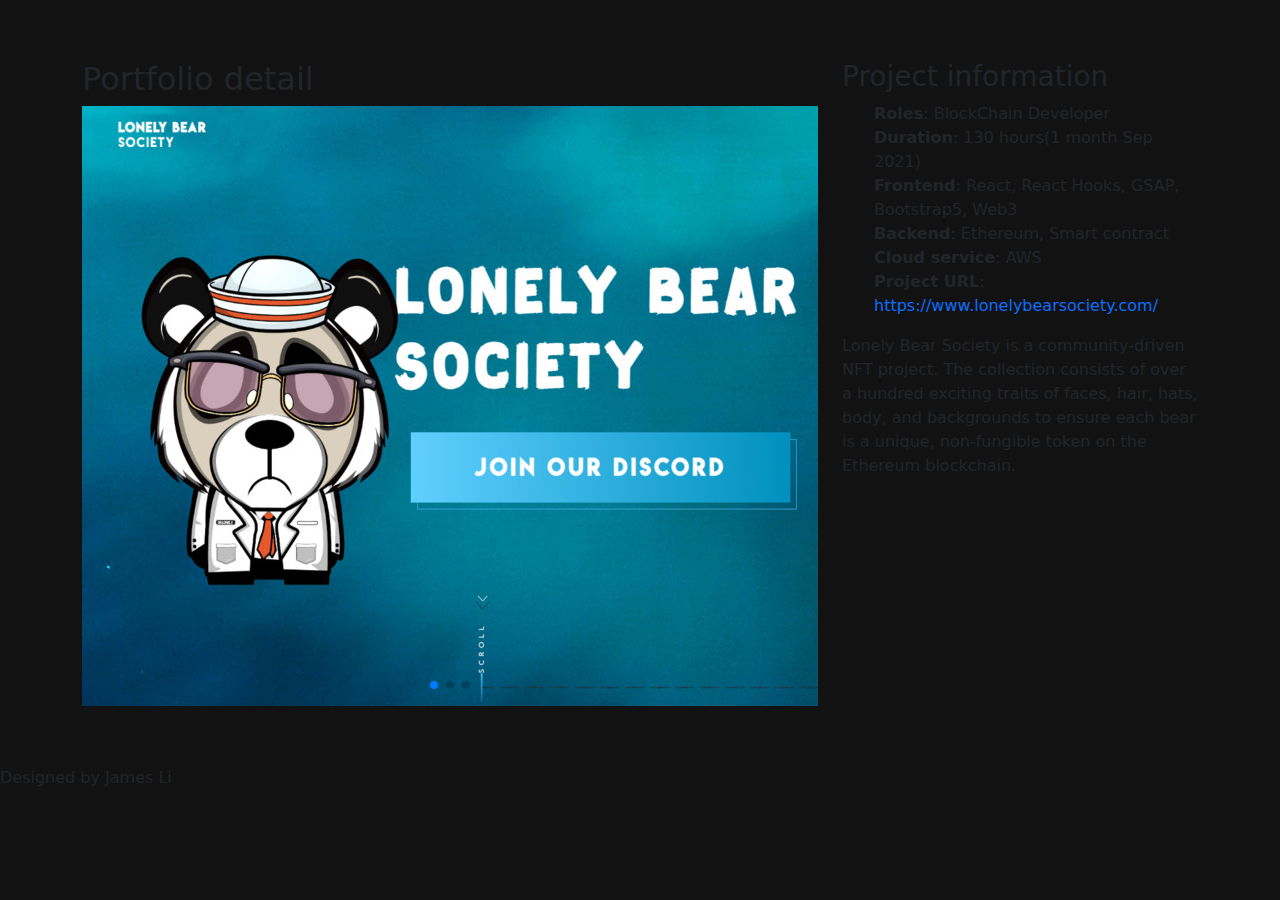
<file: portfolio-details-1.html>
<!DOCTYPE html>
<html lang="en">
  <head>
    <meta charset="utf-8" />
    <meta content="width=device-width, initial-scale=1.0" name="viewport" />

    <title>James Li</title>
    <meta content="" name="description" />
    <meta content="" name="keywords" />

    <!-- Favicons -->
    <link href="assets/img/favicon.png" rel="icon" />
    <link href="assets/img/apple-touch-icon.png" rel="apple-touch-icon" />

    <!-- Google Fonts -->
    <link
      href="https://fonts.googleapis.com/css?family=Open+Sans:300,300i,400,400i,600,600i,700,700i|Raleway:300,300i,400,400i,500,500i,600,600i,700,700i|Poppins:300,300i,400,400i,500,500i,600,600i,700,700i"
      rel="stylesheet"
    />

    <!-- Vendor CSS Files -->
    <link
      href="assets/vendor/bootstrap/css/bootstrap.min.css"
      rel="stylesheet"
    />
    <link
      href="assets/vendor/bootstrap-icons/bootstrap-icons.css"
      rel="stylesheet"
    />
    <link href="assets/vendor/boxicons/css/boxicons.min.css" rel="stylesheet" />
    <link
      href="assets/vendor/glightbox/css/glightbox.min.css"
      rel="stylesheet"
    />
    <link href="assets/vendor/remixicon/remixicon.css" rel="stylesheet" />
    <link href="assets/vendor/swiper/swiper-bundle.min.css" rel="stylesheet" />

    <!-- Template Main CSS File -->
    <link href="assets/css/style.css" rel="stylesheet" />

    <!-- =======================================================
  * Template Name: Personal
  * Updated: Mar 10 2023 with Bootstrap v5.2.3
  * Template URL: https://bootstrapmade.com/personal-free-resume-bootstrap-template/
  * Author: BootstrapMade.com
  * License: https://bootstrapmade.com/license/
  ======================================================== -->
  </head>

  <body>
    <main id="main">
      <!-- ======= Portfolio Details ======= -->
      <div id="portfolio-details" class="portfolio-details">
        <div class="container">
          <div class="row">
            <div class="col-lg-8">
              <h2 class="portfolio-title">Portfolio detail</h2>

              <div
                class="portfolio-details-slider swiper swiper-initialized swiper-horizontal swiper-pointer-events"
              >
                <div
                  class="swiper-wrapper align-items-center"
                  id="swiper-wrapper-c94ac106abb386505"
                  aria-live="off"
                  style="
                    transform: translate3d(-2568px, 0px, 0px);
                    transition-duration: 0ms;
                  "
                >
                  <div
                    class="swiper-slide swiper-slide-duplicate swiper-slide-duplicate-active"
                    data-swiper-slide-index="2"
                    role="group"
                    aria-label="3 / 3"
                    style="width: 856px"
                  >
                    <img
                      src="./assets/img/details/portfolio-details-3.jpg"
                      alt=""
                    />
                  </div>
                  <div
                    class="swiper-slide swiper-slide-duplicate-next"
                    data-swiper-slide-index="0"
                    role="group"
                    aria-label="1 / 3"
                    style="width: 856px"
                  >
                    <img
                      src="./assets/img/details/portfolio-details-1.jpg"
                      alt=""
                    />
                  </div>

                  <div
                    class="swiper-slide swiper-slide-prev"
                    data-swiper-slide-index="1"
                    role="group"
                    aria-label="2 / 3"
                    style="width: 856px"
                  >
                    <img
                      src="./assets/img/details/portfolio-details-2.jpg"
                      alt=""
                    />
                  </div>

                  <div
                    class="swiper-slide swiper-slide-active"
                    data-swiper-slide-index="2"
                    role="group"
                    aria-label="3 / 3"
                    style="width: 856px"
                  >
                    <img
                      src="./assets/img/details/portfolio-details-3.jpg"
                      alt=""
                    />
                  </div>
                  <div
                    class="swiper-slide swiper-slide-duplicate swiper-slide-next"
                    data-swiper-slide-index="0"
                    role="group"
                    aria-label="1 / 3"
                    style="width: 856px"
                  >
                    <img
                      src="./assets/img/details/portfolio-details-1.jpg"
                      alt=""
                    />
                  </div>
                </div>
                <div
                  class="swiper-pagination swiper-pagination-clickable swiper-pagination-bullets swiper-pagination-horizontal"
                >
                  <span
                    class="swiper-pagination-bullet"
                    tabindex="0"
                    role="button"
                    aria-label="Go to slide 1"
                  ></span
                  ><span
                    class="swiper-pagination-bullet"
                    tabindex="0"
                    role="button"
                    aria-label="Go to slide 2"
                  ></span
                  ><span
                    class="swiper-pagination-bullet swiper-pagination-bullet-active"
                    tabindex="0"
                    role="button"
                    aria-label="Go to slide 3"
                  ></span>
                </div>
                <span
                  class="swiper-notification"
                  aria-live="assertive"
                  aria-atomic="true"
                ></span>
              </div>
            </div>

            <div class="col-lg-4 portfolio-info">
              <h3>Project information</h3>
              <ul>
                <li><strong>Roles</strong>: BlockChain Developer</li>
                <li><strong>Duration</strong>: 130 hours(1 month Sep 2021)</li>
                <li>
                  <strong>Frontend</strong>: React, React Hooks, GSAP,
                  Bootstrap5, Web3
                </li>
                <li><strong>Backend</strong>: Ethereum, Smart contract</li>
                <li><strong>Cloud service</strong>: AWS</li>
                <li>
                  <strong>Project URL</strong>:
                  <a href="https://www.lonelybearsociety.com/"
                    >https://www.lonelybearsociety.com/</a
                  >
                </li>
              </ul>

              <p>
                Lonely Bear Society is a community-driven NFT project. The
                collection consists of over a hundred exciting traits of faces,
                hair, hats, body, and backgrounds to ensure each bear is a
                unique, non-fungible token on the Ethereum blockchain.
              </p>
            </div>
          </div>
        </div>
      </div>
      <!-- End Portfolio Details -->
    </main>
    <!-- End #main -->

    <div class="credits">
      <!-- All the links in the footer should remain intact. -->
      <!-- You can delete the links only if you purchased the pro version. -->
      <!-- Licensing information: https://bootstrapmade.com/license/ -->
      <!-- Purchase the pro version with working PHP/AJAX contact form: https://bootstrapmade.com/personal-free-resume-bootstrap-template/ -->
      Designed by James Li</a>
    </div>

    <!-- Vendor JS Files -->
    <script src="assets/vendor/purecounter/purecounter_vanilla.js"></script>
    <script src="assets/vendor/bootstrap/js/bootstrap.bundle.min.js"></script>
    <script src="assets/vendor/glightbox/js/glightbox.min.js"></script>
    <script src="assets/vendor/isotope-layout/isotope.pkgd.min.js"></script>
    <script src="assets/vendor/swiper/swiper-bundle.min.js"></script>
    <script src="assets/vendor/waypoints/noframework.waypoints.js"></script>
    <script src="assets/vendor/php-email-form/validate.js"></script>

    <!-- Template Main JS File -->
    <script src="assets/js/main.js"></script>
  </body>
</html>
</file>
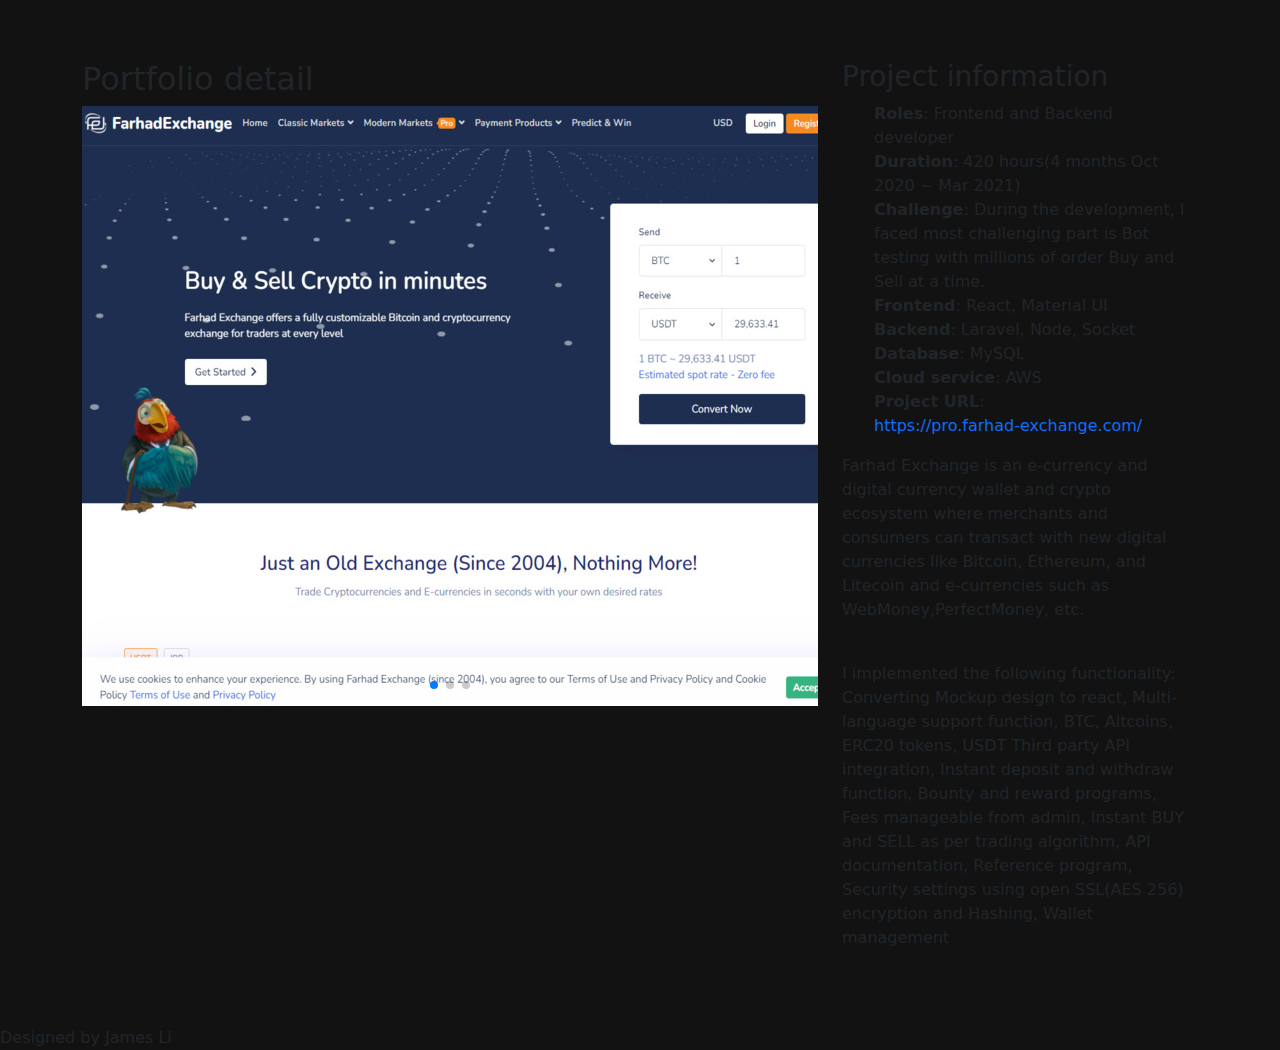
<file: portfolio-details-2.html>
<!DOCTYPE html>
<html lang="en">
  <head>
    <meta charset="utf-8" />
    <meta content="width=device-width, initial-scale=1.0" name="viewport" />

    <title>James Li</title>
    <meta content="" name="description" />
    <meta content="" name="keywords" />

    <!-- Favicons -->
    <link href="assets/img/favicon.png" rel="icon" />
    <link href="assets/img/apple-touch-icon.png" rel="apple-touch-icon" />

    <!-- Google Fonts -->
    <link
      href="https://fonts.googleapis.com/css?family=Open+Sans:300,300i,400,400i,600,600i,700,700i|Raleway:300,300i,400,400i,500,500i,600,600i,700,700i|Poppins:300,300i,400,400i,500,500i,600,600i,700,700i"
      rel="stylesheet"
    />

    <!-- Vendor CSS Files -->
    <link
      href="assets/vendor/bootstrap/css/bootstrap.min.css"
      rel="stylesheet"
    />
    <link
      href="assets/vendor/bootstrap-icons/bootstrap-icons.css"
      rel="stylesheet"
    />
    <link href="assets/vendor/boxicons/css/boxicons.min.css" rel="stylesheet" />
    <link
      href="assets/vendor/glightbox/css/glightbox.min.css"
      rel="stylesheet"
    />
    <link href="assets/vendor/remixicon/remixicon.css" rel="stylesheet" />
    <link href="assets/vendor/swiper/swiper-bundle.min.css" rel="stylesheet" />

    <!-- Template Main CSS File -->
    <link href="assets/css/style.css" rel="stylesheet" />

    <!-- =======================================================
  * Template Name: Personal
  * Updated: Mar 10 2023 with Bootstrap v5.2.3
  * Template URL: https://bootstrapmade.com/personal-free-resume-bootstrap-template/
  * Author: BootstrapMade.com
  * License: https://bootstrapmade.com/license/
  ======================================================== -->
  </head>

  <body>
    <main id="main">
      <!-- ======= Portfolio Details ======= -->
      <div id="portfolio-details" class="portfolio-details">
        <div class="container">
          <div class="row">
            <div class="col-lg-8">
              <h2 class="portfolio-title">Portfolio detail</h2>

              <div
                class="portfolio-details-slider swiper swiper-initialized swiper-horizontal swiper-pointer-events"
              >
                <div
                  class="swiper-wrapper align-items-center"
                  id="swiper-wrapper-1047cf563f9f18b0"
                  aria-live="off"
                  style="
                    transform: translate3d(-1712px, 0px, 0px);
                    transition-duration: 0ms;
                  "
                >
                  <div
                    class="swiper-slide swiper-slide-duplicate swiper-slide-duplicate-next"
                    data-swiper-slide-index="2"
                    role="group"
                    aria-label="3 / 3"
                    style="width: 856px"
                  >
                    <img
                      src="./assets/img/details/portfolio-details-2-3.jpg"
                      alt=""
                    />
                  </div>
                  <div
                    class="swiper-slide swiper-slide-prev"
                    data-swiper-slide-index="0"
                    role="group"
                    aria-label="1 / 3"
                    style="width: 856px"
                  >
                    <img
                      src="./assets/img/details/portfolio-details-2-1.jpg"
                      alt=""
                    />
                  </div>

                  <div
                    class="swiper-slide swiper-slide-active"
                    data-swiper-slide-index="1"
                    role="group"
                    aria-label="2 / 3"
                    style="width: 856px"
                  >
                    <img
                      src="./assets/img/details/portfolio-details-2-2.jpg"
                      alt=""
                    />
                  </div>
                  <div
                    class="swiper-slide swiper-slide-next"
                    data-swiper-slide-index="2"
                    role="group"
                    aria-label="3 / 3"
                    style="width: 856px"
                  >
                    <img
                      src="./assets/img/details/portfolio-details-2-3.jpg"
                      alt=""
                    />
                  </div>
                  <div
                    class="swiper-slide swiper-slide-duplicate swiper-slide-duplicate-prev"
                    data-swiper-slide-index="0"
                    role="group"
                    aria-label="1 / 3"
                    style="width: 856px"
                  >
                    <img
                      src="./assets/img/details/portfolio-details-2-1.jpg"
                      alt=""
                    />
                  </div>
                </div>
                <div
                  class="swiper-pagination swiper-pagination-clickable swiper-pagination-bullets swiper-pagination-horizontal"
                >
                  <span
                    class="swiper-pagination-bullet"
                    tabindex="0"
                    role="button"
                    aria-label="Go to slide 1"
                  ></span
                  ><span
                    class="swiper-pagination-bullet swiper-pagination-bullet-active"
                    tabindex="0"
                    role="button"
                    aria-label="Go to slide 2"
                  ></span
                  ><span
                    class="swiper-pagination-bullet"
                    tabindex="0"
                    role="button"
                    aria-label="Go to slide 3"
                  ></span>
                </div>
                <span
                  class="swiper-notification"
                  aria-live="assertive"
                  aria-atomic="true"
                ></span>
              </div>
            </div>

            <div class="col-lg-4 portfolio-info">
              <h3>Project information</h3>
              <ul>
                <li><strong>Roles</strong>: Frontend and Backend developer</li>
                <li>
                  <strong>Duration</strong>: 420 hours(4 months Oct 2020 ~ Mar
                  2021)
                </li>
                <li>
                  <strong>Challenge</strong>: During the development, I faced
                  most challenging part is Bot testing with millions of order
                  Buy and Sell at a time.
                </li>
                <li><strong>Frontend</strong>: React, Material UI</li>
                <li><strong>Backend</strong>: Laravel, Node, Socket</li>
                <li><strong>Database</strong>: MySQL</li>
                <li><strong>Cloud service</strong>: AWS</li>
                <li>
                  <strong>Project URL</strong>:
                  <a href="https://pro.farhad-exchange.com/"
                    >https://pro.farhad-exchange.com/</a
                  >
                </li>
              </ul>

              <p>
                Farhad Exchange is an e-currency and digital currency wallet and
                crypto ecosystem where merchants and consumers can transact with
                new digital currencies like Bitcoin, Ethereum, and Litecoin and
                e-currencies such as WebMoney,PerfectMoney, etc.
              </p>
              <br />
              <p>
                I implemented the following functionality: Converting Mockup
                design to react, Multi-language support function, BTC, Altcoins,
                ERC20 tokens, USDT Third party API integration, Instant deposit
                and withdraw function, Bounty and reward programs, Fees
                manageable from admin, Instant BUY and SELL as per trading
                algorithm, API documentation, Reference program, Security
                settings using open SSL(AES 256) encryption and Hashing, Wallet
                management
              </p>
            </div>
          </div>
        </div>
      </div>
      <!-- End Portfolio Details -->
    </main>
    <!-- End #main -->

    <div class="credits">
      <!-- All the links in the footer should remain intact. -->
      <!-- You can delete the links only if you purchased the pro version. -->
      <!-- Licensing information: https://bootstrapmade.com/license/ -->
      <!-- Purchase the pro version with working PHP/AJAX contact form: https://bootstrapmade.com/personal-free-resume-bootstrap-template/ -->
      Designed by James Li</a>
    </div>

    <!-- Vendor JS Files -->
    <script src="assets/vendor/purecounter/purecounter_vanilla.js"></script>
    <script src="assets/vendor/bootstrap/js/bootstrap.bundle.min.js"></script>
    <script src="assets/vendor/glightbox/js/glightbox.min.js"></script>
    <script src="assets/vendor/isotope-layout/isotope.pkgd.min.js"></script>
    <script src="assets/vendor/swiper/swiper-bundle.min.js"></script>
    <script src="assets/vendor/waypoints/noframework.waypoints.js"></script>
    <script src="assets/vendor/php-email-form/validate.js"></script>

    <!-- Template Main JS File -->
    <script src="assets/js/main.js"></script>
  </body>
</html>
</file>
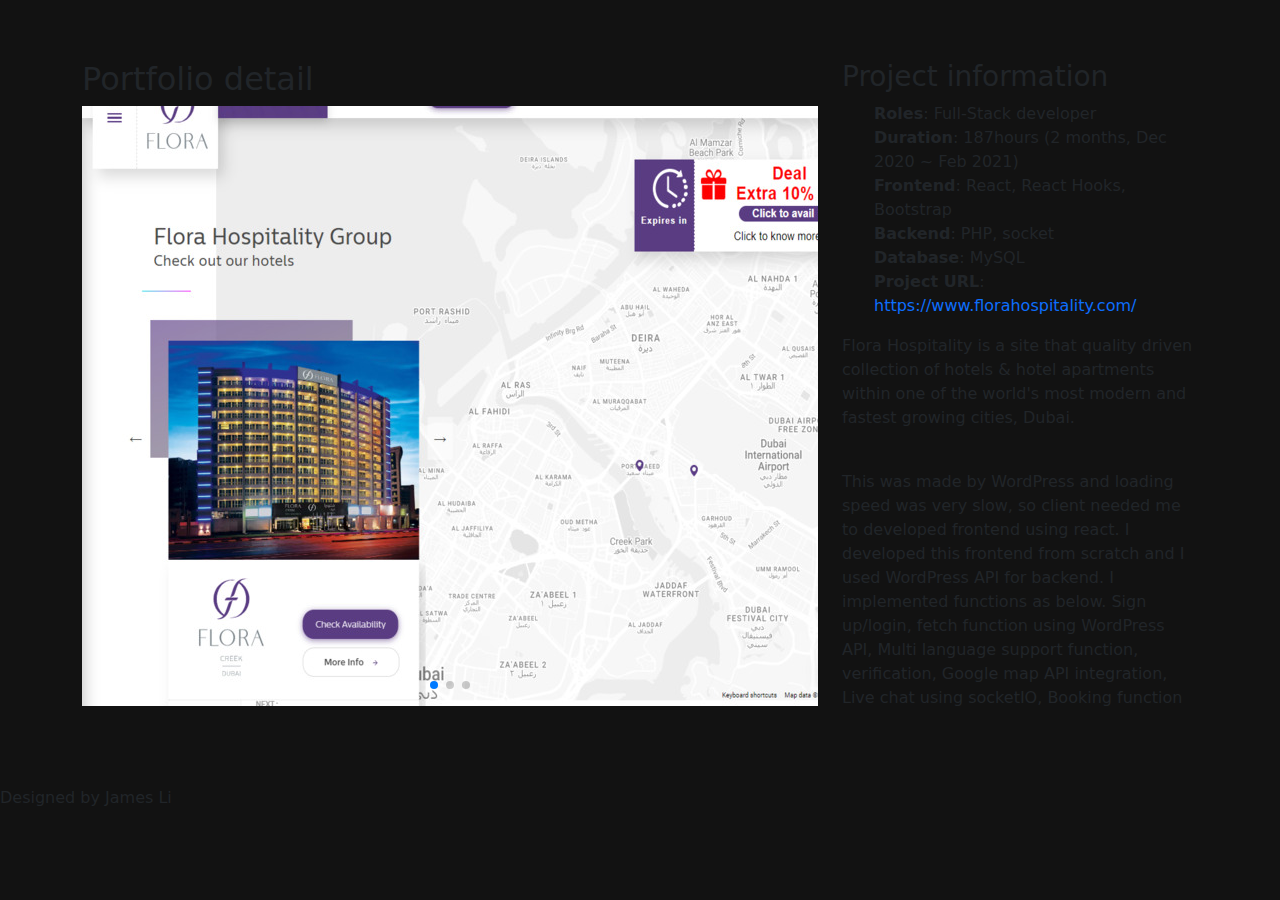
<file: portfolio-details-3.html>
<!DOCTYPE html>
<html lang="en">
  <head>
    <meta charset="utf-8" />
    <meta content="width=device-width, initial-scale=1.0" name="viewport" />

    <title>James Li</title>
    <meta content="" name="description" />
    <meta content="" name="keywords" />

    <!-- Favicons -->
    <link href="assets/img/favicon.png" rel="icon" />
    <link href="assets/img/apple-touch-icon.png" rel="apple-touch-icon" />

    <!-- Google Fonts -->
    <link
      href="https://fonts.googleapis.com/css?family=Open+Sans:300,300i,400,400i,600,600i,700,700i|Raleway:300,300i,400,400i,500,500i,600,600i,700,700i|Poppins:300,300i,400,400i,500,500i,600,600i,700,700i"
      rel="stylesheet"
    />

    <!-- Vendor CSS Files -->
    <link
      href="assets/vendor/bootstrap/css/bootstrap.min.css"
      rel="stylesheet"
    />
    <link
      href="assets/vendor/bootstrap-icons/bootstrap-icons.css"
      rel="stylesheet"
    />
    <link href="assets/vendor/boxicons/css/boxicons.min.css" rel="stylesheet" />
    <link
      href="assets/vendor/glightbox/css/glightbox.min.css"
      rel="stylesheet"
    />
    <link href="assets/vendor/remixicon/remixicon.css" rel="stylesheet" />
    <link href="assets/vendor/swiper/swiper-bundle.min.css" rel="stylesheet" />

    <!-- Template Main CSS File -->
    <link href="assets/css/style.css" rel="stylesheet" />

    <!-- =======================================================
  * Template Name: Personal
  * Updated: Mar 10 2023 with Bootstrap v5.2.3
  * Template URL: https://bootstrapmade.com/personal-free-resume-bootstrap-template/
  * Author: BootstrapMade.com
  * License: https://bootstrapmade.com/license/
  ======================================================== -->
  </head>

  <body>
    <main id="main">
      <!-- ======= Portfolio Details ======= -->
      <div id="portfolio-details" class="portfolio-details">
        <div class="container">
          <div class="row">
            <div class="col-lg-8">
              <h2 class="portfolio-title">Portfolio detail</h2>

              <div
                class="portfolio-details-slider swiper swiper-initialized swiper-horizontal swiper-pointer-events"
              >
                <div
                  class="swiper-wrapper align-items-center"
                  id="swiper-wrapper-c93870b89ca7d962"
                  aria-live="off"
                  style="
                    transform: translate3d(-1712px, 0px, 0px);
                    transition-duration: 0ms;
                  "
                >
                  <div
                    class="swiper-slide swiper-slide-duplicate swiper-slide-duplicate-next"
                    data-swiper-slide-index="2"
                    role="group"
                    aria-label="3 / 3"
                    style="width: 856px"
                  >
                    <img
                      src="./assets/img/details/portfolio-details-3-3.jpg"
                      alt=""
                    />
                  </div>
                  <div
                    class="swiper-slide swiper-slide-prev"
                    data-swiper-slide-index="0"
                    role="group"
                    aria-label="1 / 3"
                    style="width: 856px"
                  >
                    <img
                      src="./assets/img/details/portfolio-details-3-1.jpg"
                      alt=""
                    />
                  </div>

                  <div
                    class="swiper-slide swiper-slide-active"
                    data-swiper-slide-index="1"
                    role="group"
                    aria-label="2 / 3"
                    style="width: 856px"
                  >
                    <img
                      src="./assets/img/details/portfolio-details-3-2.jpg"
                      alt=""
                    />
                  </div>
                  <div
                    class="swiper-slide swiper-slide-next"
                    data-swiper-slide-index="2"
                    role="group"
                    aria-label="3 / 3"
                    style="width: 856px"
                  >
                    <img
                      src="./assets/img/details/portfolio-details-3-3.jpg"
                      alt=""
                    />
                  </div>
                  <div
                    class="swiper-slide swiper-slide-duplicate swiper-slide-duplicate-prev"
                    data-swiper-slide-index="0"
                    role="group"
                    aria-label="1 / 3"
                    style="width: 856px"
                  >
                    <img
                      src="./assets/img/details/portfolio-details-3-1.jpg"
                      alt=""
                    />
                  </div>
                </div>
                <div
                  class="swiper-pagination swiper-pagination-clickable swiper-pagination-bullets swiper-pagination-horizontal"
                >
                  <span
                    class="swiper-pagination-bullet"
                    tabindex="0"
                    role="button"
                    aria-label="Go to slide 1"
                  ></span
                  ><span
                    class="swiper-pagination-bullet swiper-pagination-bullet-active"
                    tabindex="0"
                    role="button"
                    aria-label="Go to slide 2"
                  ></span
                  ><span
                    class="swiper-pagination-bullet"
                    tabindex="0"
                    role="button"
                    aria-label="Go to slide 3"
                  ></span>
                </div>
                <span
                  class="swiper-notification"
                  aria-live="assertive"
                  aria-atomic="true"
                ></span>
              </div>
            </div>

            <div class="col-lg-4 portfolio-info">
              <h3>Project information</h3>
              <ul>
                <li><strong>Roles</strong>: Full-Stack developer</li>
                <li>
                  <strong>Duration</strong>: 187hours (2 months, Dec 2020 ~ Feb
                  2021)
                </li>

                <li>
                  <strong>Frontend</strong>: React, React Hooks, Bootstrap
                </li>
                <li><strong>Backend</strong>: PHP, socket</li>
                <li><strong>Database</strong>: MySQL</li>
                <li>
                  <strong>Project URL</strong>:
                  <a href="https://www.florahospitality.com/"
                    >https://www.florahospitality.com/</a
                  >
                </li>
              </ul>

              <p>
                Flora Hospitality is a site that quality driven collection of
                hotels &amp; hotel apartments within one of the world's most
                modern and fastest growing cities, Dubai.
              </p>
              <br />
              <p>
                This was made by WordPress and loading speed was very slow, so
                client needed me to developed frontend using react. I developed
                this frontend from scratch and I used WordPress API for backend.
                I implemented functions as below. Sign up/login, fetch function
                using WordPress API, Multi language support function,
                verification, Google map API integration, Live chat using
                socketIO, Booking function
              </p>
            </div>
          </div>
        </div>
      </div>
      <!-- End Portfolio Details -->
    </main>
    <!-- End #main -->

    <div class="credits">
      <!-- All the links in the footer should remain intact. -->
      <!-- You can delete the links only if you purchased the pro version. -->
      <!-- Licensing information: https://bootstrapmade.com/license/ -->
      <!-- Purchase the pro version with working PHP/AJAX contact form: https://bootstrapmade.com/personal-free-resume-bootstrap-template/ -->
      Designed by James Li</a>
    </div>

    <!-- Vendor JS Files -->
    <script src="assets/vendor/purecounter/purecounter_vanilla.js"></script>
    <script src="assets/vendor/bootstrap/js/bootstrap.bundle.min.js"></script>
    <script src="assets/vendor/glightbox/js/glightbox.min.js"></script>
    <script src="assets/vendor/isotope-layout/isotope.pkgd.min.js"></script>
    <script src="assets/vendor/swiper/swiper-bundle.min.js"></script>
    <script src="assets/vendor/waypoints/noframework.waypoints.js"></script>
    <script src="assets/vendor/php-email-form/validate.js"></script>

    <!-- Template Main JS File -->
    <script src="assets/js/main.js"></script>
  </body>
</html>
</file>
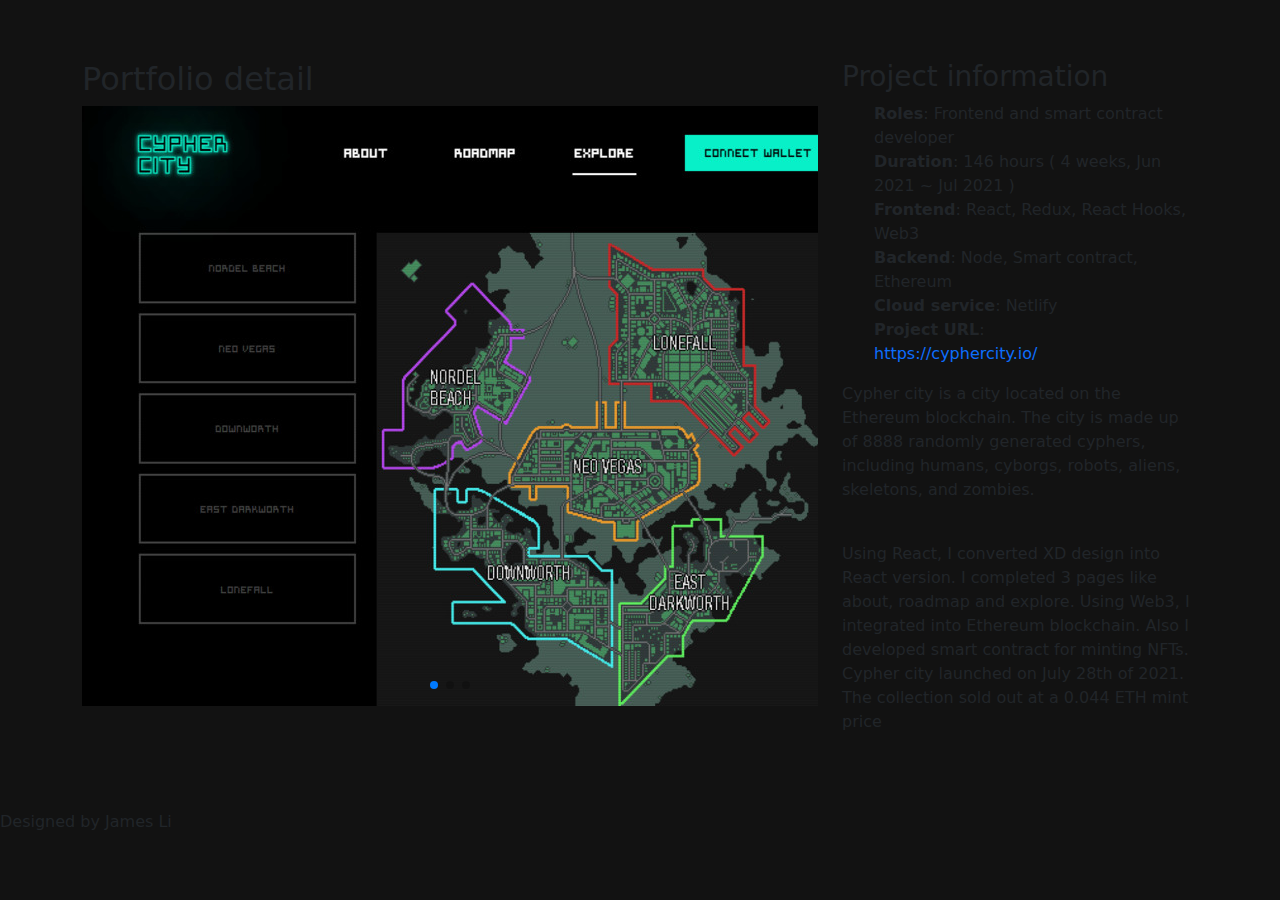
<file: portfolio-details-4.html>
<!DOCTYPE html>
<html lang="en">
  <head>
    <meta charset="utf-8" />
    <meta content="width=device-width, initial-scale=1.0" name="viewport" />

    <title>James Li</title>
    <meta content="" name="description" />
    <meta content="" name="keywords" />

    <!-- Favicons -->
    <link href="assets/img/favicon.png" rel="icon" />
    <link href="assets/img/apple-touch-icon.png" rel="apple-touch-icon" />

    <!-- Google Fonts -->
    <link
      href="https://fonts.googleapis.com/css?family=Open+Sans:300,300i,400,400i,600,600i,700,700i|Raleway:300,300i,400,400i,500,500i,600,600i,700,700i|Poppins:300,300i,400,400i,500,500i,600,600i,700,700i"
      rel="stylesheet"
    />

    <!-- Vendor CSS Files -->
    <link
      href="assets/vendor/bootstrap/css/bootstrap.min.css"
      rel="stylesheet"
    />
    <link
      href="assets/vendor/bootstrap-icons/bootstrap-icons.css"
      rel="stylesheet"
    />
    <link href="assets/vendor/boxicons/css/boxicons.min.css" rel="stylesheet" />
    <link
      href="assets/vendor/glightbox/css/glightbox.min.css"
      rel="stylesheet"
    />
    <link href="assets/vendor/remixicon/remixicon.css" rel="stylesheet" />
    <link href="assets/vendor/swiper/swiper-bundle.min.css" rel="stylesheet" />

    <!-- Template Main CSS File -->
    <link href="assets/css/style.css" rel="stylesheet" />

    <!-- =======================================================
  * Template Name: Personal
  * Updated: Mar 10 2023 with Bootstrap v5.2.3
  * Template URL: https://bootstrapmade.com/personal-free-resume-bootstrap-template/
  * Author: BootstrapMade.com
  * License: https://bootstrapmade.com/license/
  ======================================================== -->
  </head>

  <body>
    <main id="main">
      <!-- ======= Portfolio Details ======= -->
      <div id="portfolio-details" class="portfolio-details">
        <div class="container">
          <div class="row">
            <div class="col-lg-8">
              <h2 class="portfolio-title">Portfolio detail</h2>

              <div
                class="portfolio-details-slider swiper swiper-initialized swiper-horizontal swiper-pointer-events"
              >
                <div
                  class="swiper-wrapper align-items-center"
                  id="swiper-wrapper-522b4bd6dd9ee613"
                  aria-live="off"
                  style="
                    transform: translate3d(-2568px, 0px, 0px);
                    transition-duration: 0ms;
                  "
                >
                  <div
                    class="swiper-slide swiper-slide-duplicate swiper-slide-duplicate-active"
                    data-swiper-slide-index="2"
                    role="group"
                    aria-label="3 / 3"
                    style="width: 856px"
                  >
                    <img
                      src="./assets/img/details/portfolio-details-4-3.jpg"
                      alt=""
                    />
                  </div>
                  <div
                    class="swiper-slide swiper-slide-duplicate-next"
                    data-swiper-slide-index="0"
                    role="group"
                    aria-label="1 / 3"
                    style="width: 856px"
                  >
                    <img
                      src="./assets/img/details/portfolio-details-4-1.jpg"
                      alt=""
                    />
                  </div>

                  <div
                    class="swiper-slide swiper-slide-prev"
                    data-swiper-slide-index="1"
                    role="group"
                    aria-label="2 / 3"
                    style="width: 856px"
                  >
                    <img
                      src="./assets/img/details/portfolio-details-4-2.jpg"
                      alt=""
                    />
                  </div>
                  <div
                    class="swiper-slide swiper-slide-active"
                    data-swiper-slide-index="2"
                    role="group"
                    aria-label="3 / 3"
                    style="width: 856px"
                  >
                    <img
                      src="./assets/img/details/portfolio-details-4-3.jpg"
                      alt=""
                    />
                  </div>
                  <div
                    class="swiper-slide swiper-slide-duplicate swiper-slide-next"
                    data-swiper-slide-index="0"
                    role="group"
                    aria-label="1 / 3"
                    style="width: 856px"
                  >
                    <img
                      src="./assets/img/details/portfolio-details-4-1.jpg"
                      alt=""
                    />
                  </div>
                </div>
                <div
                  class="swiper-pagination swiper-pagination-clickable swiper-pagination-bullets swiper-pagination-horizontal"
                >
                  <span
                    class="swiper-pagination-bullet"
                    tabindex="0"
                    role="button"
                    aria-label="Go to slide 1"
                  ></span
                  ><span
                    class="swiper-pagination-bullet"
                    tabindex="0"
                    role="button"
                    aria-label="Go to slide 2"
                  ></span
                  ><span
                    class="swiper-pagination-bullet swiper-pagination-bullet-active"
                    tabindex="0"
                    role="button"
                    aria-label="Go to slide 3"
                  ></span>
                </div>
                <span
                  class="swiper-notification"
                  aria-live="assertive"
                  aria-atomic="true"
                ></span>
              </div>
            </div>

            <div class="col-lg-4 portfolio-info">
              <h3>Project information</h3>
              <ul>
                <li>
                  <strong>Roles</strong>: Frontend and smart contract developer
                </li>
                <li>
                  <strong>Duration</strong>: 146 hours ( 4 weeks, Jun 2021 ~ Jul
                  2021 )
                </li>

                <li>
                  <strong>Frontend</strong>: React, Redux, React Hooks, Web3
                </li>
                <li>
                  <strong>Backend</strong>: Node, Smart contract, Ethereum
                </li>
                <li><strong>Cloud service</strong>: Netlify</li>
                <li>
                  <strong>Project URL</strong>:
                  <a href="https://cyphercity.io/">https://cyphercity.io/</a>
                </li>
              </ul>

              <p>
                Cypher city is a city located on the Ethereum blockchain. The
                city is made up of 8888 randomly generated cyphers, including
                humans, cyborgs, robots, aliens, skeletons, and zombies.
              </p>
              <br />
              <p>
                Using React, I converted XD design into React version. I
                completed 3 pages like about, roadmap and explore. Using Web3, I
                integrated into Ethereum blockchain. Also I developed smart
                contract for minting NFTs. Cypher city launched on July 28th of
                2021. The collection sold out at a 0.044 ETH mint price
              </p>
            </div>
          </div>
        </div>
      </div>
      <!-- End Portfolio Details -->
    </main>
    <!-- End #main -->

    <div class="credits">
      <!-- All the links in the footer should remain intact. -->
      <!-- You can delete the links only if you purchased the pro version. -->
      <!-- Licensing information: https://bootstrapmade.com/license/ -->
      <!-- Purchase the pro version with working PHP/AJAX contact form: https://bootstrapmade.com/personal-free-resume-bootstrap-template/ -->
      Designed by James Li</a>
    </div>

    <!-- Vendor JS Files -->
    <script src="assets/vendor/purecounter/purecounter_vanilla.js"></script>
    <script src="assets/vendor/bootstrap/js/bootstrap.bundle.min.js"></script>
    <script src="assets/vendor/glightbox/js/glightbox.min.js"></script>
    <script src="assets/vendor/isotope-layout/isotope.pkgd.min.js"></script>
    <script src="assets/vendor/swiper/swiper-bundle.min.js"></script>
    <script src="assets/vendor/waypoints/noframework.waypoints.js"></script>
    <script src="assets/vendor/php-email-form/validate.js"></script>

    <!-- Template Main JS File -->
    <script src="assets/js/main.js"></script>
  </body>
</html>
</file>
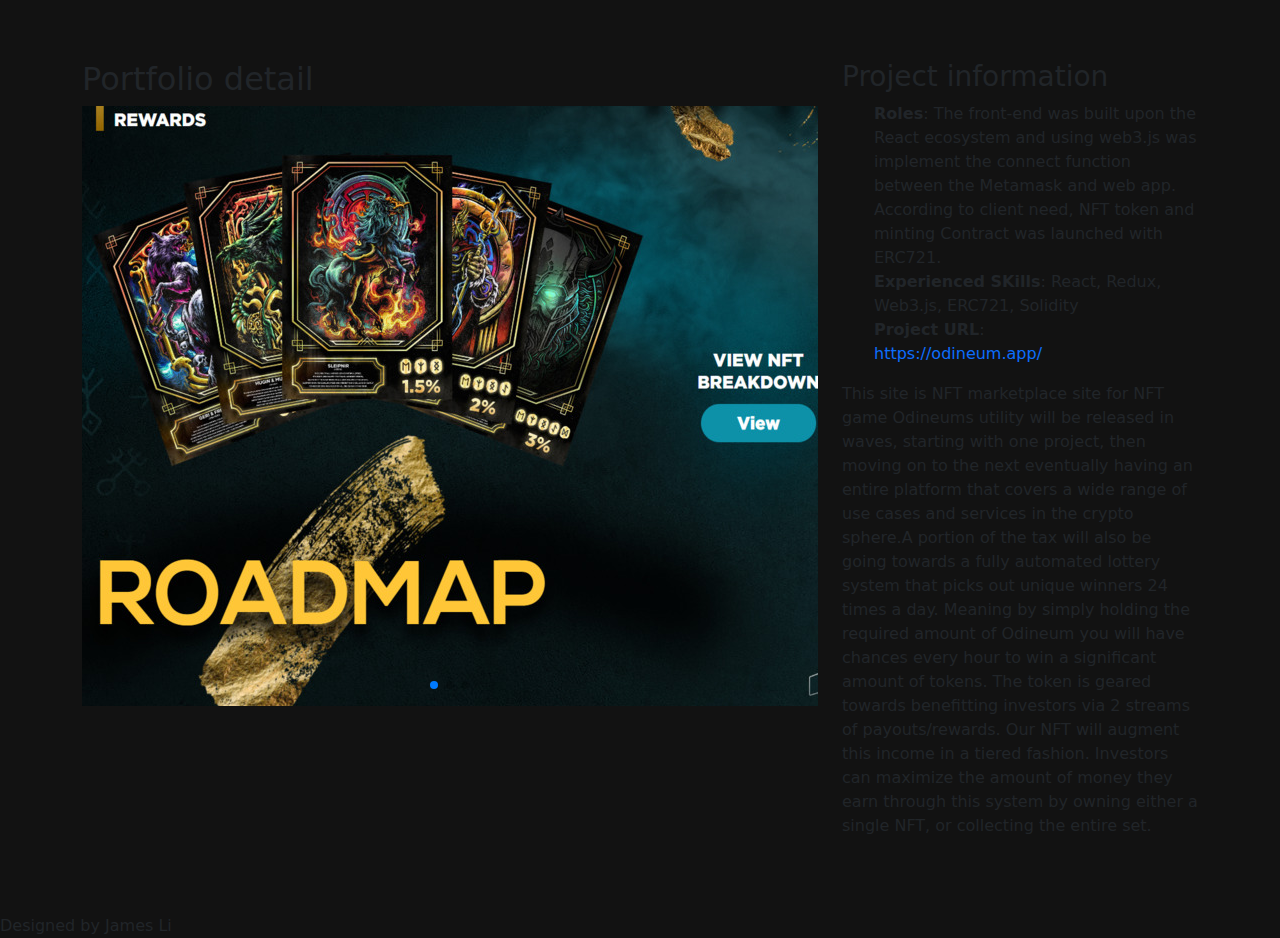
<file: portfolio-details-6.html>
<!DOCTYPE html>
<html lang="en">
  <head>
    <meta charset="utf-8" />
    <meta content="width=device-width, initial-scale=1.0" name="viewport" />

    <title>James Li</title>
    <meta content="" name="description" />
    <meta content="" name="keywords" />

    <!-- Favicons -->
    <link href="assets/img/favicon.png" rel="icon" />
    <link href="assets/img/apple-touch-icon.png" rel="apple-touch-icon" />

    <!-- Google Fonts -->
    <link
      href="https://fonts.googleapis.com/css?family=Open+Sans:300,300i,400,400i,600,600i,700,700i|Raleway:300,300i,400,400i,500,500i,600,600i,700,700i|Poppins:300,300i,400,400i,500,500i,600,600i,700,700i"
      rel="stylesheet"
    />

    <!-- Vendor CSS Files -->
    <link
      href="assets/vendor/bootstrap/css/bootstrap.min.css"
      rel="stylesheet"
    />
    <link
      href="assets/vendor/bootstrap-icons/bootstrap-icons.css"
      rel="stylesheet"
    />
    <link href="assets/vendor/boxicons/css/boxicons.min.css" rel="stylesheet" />
    <link
      href="assets/vendor/glightbox/css/glightbox.min.css"
      rel="stylesheet"
    />
    <link href="assets/vendor/remixicon/remixicon.css" rel="stylesheet" />
    <link href="assets/vendor/swiper/swiper-bundle.min.css" rel="stylesheet" />

    <!-- Template Main CSS File -->
    <link href="assets/css/style.css" rel="stylesheet" />

    <!-- =======================================================
  * Template Name: Personal
  * Updated: Mar 10 2023 with Bootstrap v5.2.3
  * Template URL: https://bootstrapmade.com/personal-free-resume-bootstrap-template/
  * Author: BootstrapMade.com
  * License: https://bootstrapmade.com/license/
  ======================================================== -->
  </head>

  <body>
    <main id="main">
      <!-- ======= Portfolio Details ======= -->
      <div id="portfolio-details" class="portfolio-details">
        <div class="container">
          <div class="row">
            <div class="col-lg-8">
              <h2 class="portfolio-title">Portfolio detail</h2>

              <div
                class="portfolio-details-slider swiper swiper-initialized swiper-horizontal swiper-pointer-events"
              >
                <div
                  class="swiper-wrapper align-items-center"
                  id="swiper-wrapper-d64f724f2668e9ec"
                  aria-live="off"
                  style="
                    transform: translate3d(-2568px, 0px, 0px);
                    transition-duration: 400ms;
                  "
                >
                  <div
                    class="swiper-slide swiper-slide-duplicate swiper-slide-duplicate-active"
                    data-swiper-slide-index="2"
                    role="group"
                    aria-label="3 / 3"
                    style="width: 856px"
                  >
                    <img
                      src="./assets/img/details/portfolio-details-6-3.jpg"
                      alt=""
                    />
                  </div>
                  <div
                    class="swiper-slide swiper-slide-duplicate-next"
                    data-swiper-slide-index="0"
                    role="group"
                    aria-label="1 / 3"
                    style="width: 856px"
                  >
                    <img
                      src="./assets/img/details/portfolio-details-6-1.jpg"
                      alt=""
                    />
                  </div>

                  <div
                    class="swiper-slide swiper-slide-prev"
                    data-swiper-slide-index="1"
                    role="group"
                    aria-label="2 / 3"
                    style="width: 856px"
                  >
                    <img
                      src="./assets/img/details/portfolio-details-6-2.jpg"
                      alt=""
                    />
                  </div>
                  <div
                    class="swiper-slide swiper-slide-active"
                    data-swiper-slide-index="2"
                    role="group"
                    aria-label="3 / 3"
                    style="width: 856px"
                  >
                    <img
                      src="./assets/img/details/portfolio-details-6-3.jpg"
                      alt=""
                    />
                  </div>
                  <div
                    class="swiper-slide swiper-slide-duplicate swiper-slide-next"
                    data-swiper-slide-index="0"
                    role="group"
                    aria-label="1 / 3"
                    style="width: 856px"
                  >
                    <img
                      src="./assets/img/details/portfolio-details-6-1.jpg"
                      alt=""
                    />
                  </div>
                </div>
                <div
                  class="swiper-pagination swiper-pagination-clickable swiper-pagination-bullets swiper-pagination-horizontal"
                >
                  <span
                    class="swiper-pagination-bullet"
                    tabindex="0"
                    role="button"
                    aria-label="Go to slide 1"
                  ></span
                  ><span
                    class="swiper-pagination-bullet"
                    tabindex="0"
                    role="button"
                    aria-label="Go to slide 2"
                  ></span
                  ><span
                    class="swiper-pagination-bullet swiper-pagination-bullet-active"
                    tabindex="0"
                    role="button"
                    aria-label="Go to slide 3"
                  ></span>
                </div>
                <span
                  class="swiper-notification"
                  aria-live="assertive"
                  aria-atomic="true"
                ></span>
              </div>
            </div>

            <div class="col-lg-4 portfolio-info">
              <h3>Project information</h3>
              <ul>
                <li>
                  <strong>Roles</strong>: The front-end was built upon the React
                  ecosystem and using web3.js was implement the connect function
                  between the Metamask and web app. According to client need,
                  NFT token and minting Contract was launched with ERC721.
                </li>
                <li>
                  <strong>Experienced SKills</strong>: React, Redux, Web3.js,
                  ERC721, Solidity
                </li>
                <li>
                  <strong>Project URL</strong>:
                  <a href="https://odineum.app/">https://odineum.app/</a>
                </li>
              </ul>

              <p>
                This site is NFT marketplace site for NFT game Odineums utility
                will be released in waves, starting with one project, then
                moving on to the next eventually having an entire platform that
                covers a wide range of use cases and services in the crypto
                sphere.A portion of the tax will also be going towards a fully
                automated lottery system that picks out unique winners 24 times
                a day. Meaning by simply holding the required amount of Odineum
                you will have chances every hour to win a significant amount of
                tokens. The token is geared towards benefitting investors via 2
                streams of payouts/rewards. Our NFT will augment this income in
                a tiered fashion. Investors can maximize the amount of money
                they earn through this system by owning either a single NFT, or
                collecting the entire set.
              </p>
            </div>
          </div>
        </div>
      </div>
      <!-- End Portfolio Details -->
    </main>
    <!-- End #main -->

    <div class="credits">
      <!-- All the links in the footer should remain intact. -->
      <!-- You can delete the links only if you purchased the pro version. -->
      <!-- Licensing information: https://bootstrapmade.com/license/ -->
      <!-- Purchase the pro version with working PHP/AJAX contact form: https://bootstrapmade.com/personal-free-resume-bootstrap-template/ -->
      Designed by James Li</a>
    </div>

    <!-- Vendor JS Files -->
    <script src="assets/vendor/purecounter/purecounter_vanilla.js"></script>
    <script src="assets/vendor/bootstrap/js/bootstrap.bundle.min.js"></script>
    <script src="assets/vendor/glightbox/js/glightbox.min.js"></script>
    <script src="assets/vendor/isotope-layout/isotope.pkgd.min.js"></script>
    <script src="assets/vendor/swiper/swiper-bundle.min.js"></script>
    <script src="assets/vendor/waypoints/noframework.waypoints.js"></script>
    <script src="assets/vendor/php-email-form/validate.js"></script>

    <!-- Template Main JS File -->
    <script src="assets/js/main.js"></script>
  </body>
</html>
</file>
<file: assets/css/style.css>
/*-----------------------------------*\
  #style.css
\*-----------------------------------*/


/**
 * copyright 2022 @codewithsadee
 */





/*-----------------------------------*\
  #CUSTOM PROPERTY
\*-----------------------------------*/

:root {

  /**
   * colors
   */

  /* gradient */

  --bg-gradient-onyx: linear-gradient(
    to bottom right, 
    hsl(240, 1%, 25%) 3%, 
    hsl(0, 0%, 19%) 97%
  );
  --bg-gradient-jet: linear-gradient(
    to bottom right, 
    hsla(240, 1%, 18%, 0.251) 0%, 
    hsla(240, 2%, 11%, 0) 100%
  ), hsl(240, 2%, 13%);
  --bg-gradient-yellow-1: linear-gradient(
    to bottom right, 
    hsl(45, 100%, 71%) 0%, 
    hsla(36, 100%, 69%, 0) 50%
  );
  --bg-gradient-yellow-2: linear-gradient(
    135deg, 
    hsla(45, 100%, 71%, 0.251) 0%, 
    hsla(35, 100%, 68%, 0) 59.86%
  ), hsl(240, 2%, 13%);
  --border-gradient-onyx: linear-gradient(
    to bottom right, 
    hsl(0, 0%, 25%) 0%, 
    hsla(0, 0%, 25%, 0) 50%
  );
  --text-gradient-yellow: linear-gradient(
    to right, 
    hsl(45, 100%, 72%), 
    hsl(35, 100%, 68%)
  );

  /* solid */

  --jet: hsl(0, 0%, 22%);
  --onyx: hsl(240, 1%, 17%);
  --eerie-black-1: hsl(240, 2%, 13%);
  --eerie-black-2: hsl(240, 2%, 12%);
  --smoky-black: hsl(0, 0%, 7%);
  --white-1: hsl(0, 0%, 100%);
  --white-2: hsl(0, 0%, 98%);
  --orange-yellow-crayola: hsl(45, 100%, 72%);
  --vegas-gold: hsl(45, 54%, 58%);
  --light-gray: hsl(0, 0%, 84%);
  --light-gray-70: hsla(0, 0%, 84%, 0.7);
  --bittersweet-shimmer: hsl(0, 43%, 51%);

  /**
   * typography
   */

  /* font-family */
  --ff-poppins: 'Poppins', sans-serif;

  /* font-size */
  --fs-1: 24px;
  --fs-2: 18px;
  --fs-3: 17px;
  --fs-4: 16px;
  --fs-5: 15px;
  --fs-6: 14px;
  --fs-7: 13px;
  --fs-8: 11px;

  /* font-weight */
  --fw-300: 300;
  --fw-400: 400;
  --fw-500: 500;
  --fw-600: 600;

  /**
   * shadow
   */
  
  --shadow-1: -4px 8px 24px hsla(0, 0%, 0%, 0.25);
  --shadow-2: 0 16px 30px hsla(0, 0%, 0%, 0.25);
  --shadow-3: 0 16px 40px hsla(0, 0%, 0%, 0.25);
  --shadow-4: 0 25px 50px hsla(0, 0%, 0%, 0.15);
  --shadow-5: 0 24px 80px hsla(0, 0%, 0%, 0.25);

  /**
   * transition
   */

  --transition-1: 0.25s ease;
  --transition-2: 0.5s ease-in-out;

}





/*-----------------------------------*\
  #RESET
\*-----------------------------------*/

*, *::before, *::after {
  margin: 0;
  padding: 0;
  box-sizing: border-box;
}

a { text-decoration: none; }

li { list-style: none; }

img, ion-icon, a, button, time, span { display: block; }

button {
  font: inherit;
  background: none;
  border: none;
  text-align: left;
  cursor: pointer;
}

input, textarea {
  display: block;
  width: 100%;
  background: none;
  font: inherit;
}

::selection {
  background: var(--orange-yellow-crayola);
  color: var(--smoky-black);
}

:focus { outline-color: var(--orange-yellow-crayola); }

html { font-family: var(--ff-poppins); }

body { background: var(--smoky-black); }





/*-----------------------------------*\
  #REUSED STYLE
\*-----------------------------------*/

.sidebar,
article {
  background: var(--eerie-black-2);
  border: 1px solid var(--jet);
  border-radius: 20px;
  padding: 15px;
  box-shadow: var(--shadow-1);
  z-index: 1;
}

.separator {
  width: 100%;
  height: 1px;
  background: var(--jet);
  margin: 16px 0;
}

.icon-box {
  position: relative;
  background: var(--border-gradient-onyx);
  width: 30px;
  height: 30px;
  border-radius: 8px;
  display: flex;
  justify-content: center;
  align-items: center;
  font-size: 16px;
  color: var(--orange-yellow-crayola);
  box-shadow: var(--shadow-1);
  z-index: 1;
}

.icon-box::before {
  content: "";
  position: absolute;
  inset: 1px;
  background: var(--eerie-black-1);
  border-radius: inherit;
  z-index: -1;
}

.icon-box ion-icon { --ionicon-stroke-width: 35px; }

article { display: none; }

article.active {
  display: block;
  animation: fade 0.5s ease backwards;
}

@keyframes fade {
  0% { opacity: 0; }
  100% { opacity: 1; }
}

.h2,
.h3,
.h4,
.h5 {
  color: var(--white-2);
  text-transform: capitalize;
}

.h2 { font-size: var(--fs-1); }

.h3 { font-size: var(--fs-2); }

.h4 { font-size: var(--fs-4); }

.h5 {
  font-size: var(--fs-7);
  font-weight: var(--fw-500);
}

.article-title {
  position: relative;
  padding-bottom: 7px;
}

.article-title::after {
  content: "";
  position: absolute;
  bottom: 0;
  left: 0;
  width: 30px;
  height: 3px;
  background: var(--text-gradient-yellow);
  border-radius: 3px;
}

.has-scrollbar::-webkit-scrollbar {
  width: 5px; /* for vertical scrollbar */
  height: 5px; /* for horizontal scrollbar */
}

.has-scrollbar::-webkit-scrollbar-track {
  background: var(--onyx);
  border-radius: 5px;
}

.has-scrollbar::-webkit-scrollbar-thumb {
  background: var(--orange-yellow-crayola);
  border-radius: 5px;
}

.has-scrollbar::-webkit-scrollbar-button { width: 20px; }

.content-card {
  position: relative;
  background: var(--border-gradient-onyx);
  padding: 15px;
  padding-top: 45px;
  border-radius: 14px;
  box-shadow: var(--shadow-2);
  cursor: pointer;
  z-index: 1;
}

.content-card::before {
  content: "";
  position: absolute;
  inset: 1px;
  background: var(--bg-gradient-jet);
  border-radius: inherit;
  z-index: -1;
}


.content-cardV2 {
  position: relative;
  background: var(--border-gradient-onyx);
  padding: 15px;
  padding-top: 45px;
  border-radius: 14px;
  box-shadow: var(--shadow-2);
  cursor: pointer;
  z-index: 1;
}

.content-cardV2::before {
  content: "";
  position: absolute;
  inset: 1px;
  background: var(--bg-gradient-jet);
  border-radius: inherit;
  z-index: -1;
}





/*-----------------------------------*\
  #MAIN
\*-----------------------------------*/

main {
  margin: 15px 12px;
  margin-bottom: 75px;
  min-width: 259px;
}





/*-----------------------------------*\
  #SIDEBAR
\*-----------------------------------*/

.sidebar {
  margin-bottom: 15px;
  max-height: 112px;
  overflow: hidden;
  transition: var(--transition-2);
}

.sidebar.active { max-height: 405px; }

.sidebar-info {
  position: relative;
  display: flex;
  justify-content: flex-start;
  align-items: center;
  gap: 15px;
}

.avatar-box {
  background: var(--bg-gradient-onyx);
  border-radius: 20px;
}

.info-content .name {
  color: var(--white-2);
  font-size: var(--fs-3);
  font-weight: var(--fw-500);
  letter-spacing: -0.25px;
  margin-bottom: 10px;
}

.info-content .title {
  color: var(--white-1);
  background: var(--onyx);
  font-size: var(--fs-8);
  font-weight: var(--fw-300);
  width: max-content;
  padding: 3px 12px;
  border-radius: 8px;
}

.info_more-btn {
  position: absolute;
  top: -15px;
  right: -15px;
  border-radius: 0 15px;
  font-size: 13px;
  color: var(--orange-yellow-crayola);
  background: var(--border-gradient-onyx);
  padding: 10px;
  box-shadow: var(--shadow-2);
  transition: var(--transition-1);
  z-index: 1;
}

.info_more-btn::before {
  content: "";
  position: absolute;
  inset: 1px;
  border-radius: inherit;
  background: var(--bg-gradient-jet);
  transition: var(--transition-1);
  z-index: -1;
}

.info_more-btn:hover,
.info_more-btn:focus { background: var(--bg-gradient-yellow-1); }

.info_more-btn:hover::before,
.info_more-btn:focus::before { background: var(--bg-gradient-yellow-2); }

.info_more-btn span { display: none; }

.sidebar-info_more {
  opacity: 0;
  visibility: hidden;
  transition: var(--transition-2);
}

.sidebar.active .sidebar-info_more {
  opacity: 1;
  visibility: visible;
}

.contacts-list {
  display: grid;
  grid-template-columns: 1fr;
  gap: 16px;
}

.contact-item {
  min-width: 100%;
  display: flex;
  align-items: center;
  gap: 16px;
}

.contact-info {
  max-width: calc(100% - 46px);
  width: calc(100% - 46px);
}

.contact-title {
  color: var(--light-gray-70);
  font-size: var(--fs-8);
  text-transform: uppercase;
  margin-bottom: 2px;
}

.contact-info :is(.contact-link, time, address) {
  color: var(--white-2);
  font-size: var(--fs-7);
}

.contact-info address { font-style: normal; }

.social-list {
  display: flex;
  justify-content: flex-start;
  align-items: center;
  gap: 15px;
  padding-bottom: 4px;
  padding-left: 7px;
}

.social-item .social-link {
  color: var(--light-gray-70);
  font-size: 18px;
}


.social-item .social-link:hover { color: var(--light-gray); }





/*-----------------------------------*\
  #NAVBAR
\*-----------------------------------*/

.navbar {
  position: fixed;
  bottom: 0;
  left: 0;
  width: 100%;
  background: hsla(240, 1%, 17%, 0.75);
  backdrop-filter: blur(10px);
  border: 1px solid var(--jet);
  border-radius: 12px 12px 0 0;
  box-shadow: var(--shadow-2);
  z-index: 5;
}

.navbar-list {
  display: flex;
  flex-wrap: wrap;
  justify-content: center;
  align-items: center;
  padding: 0 10px;
}

.navbar-link {
  color: var(--light-gray);
  font-size: var(--fs-8);
  padding: 20px 7px;
  transition: color var(--transition-1);
}

.navbar-link:hover,
.navbar-link:focus { color: var(--light-gray-70); }

.navbar-link.active { color: var(--orange-yellow-crayola); }





/*-----------------------------------*\
  #ABOUT
\*-----------------------------------*/

.about .article-title { margin-bottom: 15px; }

.about-text {
  color: var(--light-gray);
  font-size: var(--fs-6);
  font-weight: var(--fw-300);
  line-height: 1.6;
}

.about-text p { margin-bottom: 15px; }



/**
 * #service 
 */

.service { margin-bottom: 35px; }

.service-title { margin-bottom: 20px; }

.service-list {
  display: grid;
  grid-template-columns: 1fr;
  gap: 20px;
}

.service-item {
  position: relative;
  background: var(--border-gradient-onyx);
  padding: 20px;
  border-radius: 14px;
  box-shadow: var(--shadow-2);
  z-index: 1;
}

.service-item::before {
  content: "";
  position: absolute;
  inset: 1px;
  background: var(--bg-gradient-jet);
  border-radius: inherit;
  z-index: -1;
}

.service-icon-box { margin-bottom: 10px; }

.service-icon-box img { margin: auto; }

.service-content-box { text-align: center; }

.service-item-title { margin-bottom: 7px; }

.service-item-text {
  color: var(--light-gray);
  font-size: var(--fs-6);
  font-weight: var(--fw-3);
  line-height: 1.6;
}


/**
 * #testimonials 
 */

.testimonials { margin-bottom: 30px; }

.testimonials-title { margin-bottom: 20px; }

.testimonials-list {
  display: flex;
  justify-content: flex-start;
  align-items: flex-start;
  gap: 15px;
  margin: 0 -15px;
  padding: 25px 15px;
  padding-bottom: 35px;
  overflow-x: auto;
  scroll-behavior: smooth;
  overscroll-behavior-inline: contain;
  scroll-snap-type: inline mandatory;
}

.testimonials-item {
  min-width: 100%;
  scroll-snap-align: center;
}

.testimonials-avatar-box {
  position: absolute;
  top: 0;
  left: 0;
  transform: translate(15px, -25px);
  background: var(--bg-gradient-onyx);
  border-radius: 14px;
  box-shadow: var(--shadow-1);
}

.testimonials-avatar {
  border-radius: 20px !important;
}

.testimonials-item-title { margin-bottom: 7px; }

.testimonials-text {
  color: var(--light-gray);
  font-size: var(--fs-6);
  font-weight: var(--fw-300);
  line-height: 1.6;
  display: -webkit-box;
  line-clamp: 4;
  -webkit-line-clamp: 4;
  -webkit-box-orient: vertical;
  overflow: hidden;
}


/**
 * #testimonials-modal
 */

.modal-container {
  position: fixed;
  top: 0;
  left: 0;
  width: 100%;
  height: 100%;
  display: flex;
  justify-content: center;
  align-items: center;
  overflow-y: auto;
  overscroll-behavior: contain;
  z-index: 20;
  pointer-events: none;
  visibility: hidden;
}

.modal-container::-webkit-scrollbar { display: none; }

.modal-container.active {
  pointer-events: all;
  visibility: visible;
}

.overlay {
  position: fixed;
  top: 0;
  left: 0;
  width: 100%;
  height: 100vh;
  background: hsl(0, 0%, 5%);
  opacity: 0;
  visibility: hidden;
  pointer-events: none;
  z-index: 1;
  transition: var(--transition-1);
}

.overlay.active {
  opacity: 0.8;
  visibility: visible;
  pointer-events: all;
}

.testimonials-modal {
  background: var(--eerie-black-2);
  position: relative;
  padding: 15px;
  margin: 15px 12px;
  border: 1px solid var(--jet);
  border-radius: 14px;
  box-shadow: var(--shadow-5);
  transform: scale(1.2);
  opacity: 0;
  transition: var(--transition-1);
  z-index: 2;
}

.modal-container.active .testimonials-modal {
  transform: scale(1);
  opacity: 1;
}

.modal-close-btn {
  position: absolute;
  top: 15px;
  right: 15px;
  background: var(--onyx);
  border-radius: 8px;
  width: 32px;
  height: 32px;
  display: flex;
  justify-content: center;
  align-items: center;
  color: var(--white-2);
  font-size: 18px;
  opacity: 0.7;
}

.modal-close-btn:hover,
.modal-close-btn:focus { opacity: 1; }

.modal-close-btn ion-icon { --ionicon-stroke-width: 50px; }

.modal-avatar-box {
  background: var(--bg-gradient-onyx);
  width: max-content;
  border-radius: 14px;
  margin-bottom: 15px;
  box-shadow: var(--shadow-2);
}

.modal-img-wrapper > img { display: none; }

.modal-title { margin-bottom: 4px; }

.modal-content time {
  font-size: var(--fs-6);
  color: var(--light-gray-70);
  font-weight: var(--fw-300);
  margin-bottom: 10px;
}

.modal-content p {
  color: var(--light-gray);
  font-size: var(--fs-6);
  font-weight: var(--fw-300);
  line-height: 1.6;
}


/**
 * #clients 
 */

.clients { margin-bottom: 15px; }

.clients-list {
  display: flex;
  justify-content: flex-start;
  align-items: flex-start;
  gap: 15px;
  margin: 0 -15px;
  padding: 25px;
  padding-bottom: 25px;
  overflow-x: auto;
  scroll-behavior: smooth;
  overscroll-behavior-inline: contain;
  scroll-snap-type: inline mandatory;
  scroll-padding-inline: 25px;
}

.clients-item {
  min-width: 50%;
  scroll-snap-align: start;
}

.clients-item img {
  width: 100%;
  filter: grayscale(1);
  transition: var(--transition-1);
}

.clients-item img:hover { filter: grayscale(0); }





/*-----------------------------------*\
  #RESUME
\*-----------------------------------*/

.article-title { margin-bottom: 30px; }


/**
 * education and experience 
 */

.timeline { margin-bottom: 30px; }

.timeline .title-wrapper {
  display: flex;
  align-items: center;
  gap: 15px;
  margin-bottom: 25px;
}

.timeline-list {
  font-size: var(--fs-6);
  margin-left: 45px;
}

.timeline-item { position: relative; }

.timeline-item:not(:last-child) { margin-bottom: 20px; }

.timeline-item-title {
  font-size: var(--fs-6);
  line-height: 1.3;
  margin-bottom: 7px;
}

.timeline-list span {
  color: var(--vegas-gold);
  font-weight: var(--fw-400);
  line-height: 1.6;
}

.timeline-item:not(:last-child)::before {
  content: "";
  position: absolute;
  top: -25px;
  left: -30px;
  width: 1px;
  height: calc(100% + 50px);
  background: var(--jet);
}

.timeline-item::after {
  content: "";
  position: absolute;
  top: 5px;
  left: -33px;
  height: 6px;
  width: 6px;
  background: var(--text-gradient-yellow);
  border-radius: 50%;
  box-shadow: 0 0 0 4px var(--jet);
}

.timeline-text {
  color: var(--light-gray);
  font-weight: var(--fw-300);
  line-height: 1.6;
}


/**
 * skills 
 */

.skill {
  display: flex;
  justify-content: space-between;
}

.skills-title { margin-bottom: 20px; }

.skills-list { padding: 20px; }


.skills-item:not(:last-child) { margin-bottom: 15px; }



.skill .title-wrapper {
  display: flex;
  align-items: center;
  gap: 5px;
  margin-bottom: 8px;
}

.skill .title-wrapper data {
  color: var(--light-gray);
  font-size: var(--fs-7);
  font-weight: var(--fw-300);
}

.skill-progress-bg {
  background: var(--jet);
  width: 100%;
  height: 8px;
  border-radius: 10px;
}

.skill-progress-fill {
  background: var(--text-gradient-yellow);
  height: 100%;
  border-radius: inherit;
}





/*-----------------------------------*\
  #PORTFOLIO
\*-----------------------------------*/

.filter-list { display: none; }

.filter-select-box {
  position: relative;
  margin-bottom: 25px;
}

.filter-select {
  background: var(--eerie-black-2);
  color: var(--light-gray);
  display: flex;
  justify-content: space-between;
  align-items: center;
  width: 100%;
  padding: 12px 16px;
  border: 1px solid var(--jet);
  border-radius: 14px;
  font-size: var(--fs-6);
  font-weight: var(--fw-300);
}

.filter-select.active .select-icon { transform: rotate(0.5turn); }

.select-list {
  background: var(--eerie-black-2);
  position: absolute;
  top: calc(100% + 6px);
  width: 100%;
  padding: 6px;
  border: 1px solid var(--jet);
  border-radius: 14px;
  z-index: 2;
  opacity: 0;
  visibility: hidden;
  pointer-events: none;
  transition: 0.15s ease-in-out;
}

.filter-select.active + .select-list {
  opacity: 1;
  visibility: visible;
  pointer-events: all;
}

.select-item button {
  background: var(--eerie-black-2);
  color: var(--light-gray);
  font-size: var(--fs-6);
  font-weight: var(--fw-300);
  text-transform: capitalize;
  width: 100%;
  padding: 8px 10px;
  border-radius: 8px;
}

.select-item button:hover { --eerie-black-2: hsl(240, 2%, 20%); }

.project-list {
  display: grid;
  grid-template-columns: 1fr;
  gap: 30px;
  margin-bottom: 10px;
}

.project-item { display: none; }

.project-item.active {
  display: block;
  animation: scaleUp 0.25s ease forwards;
}

@keyframes scaleUp {
  0% { transform: scale(0.5); }
  100% { transform: scale(1); }
}

.project-item > a { width: 100%; }

.project-img {
  position: relative;
  width: 100%;
  height: 200px;
  border-radius: 16px;
  overflow: hidden;
  margin-bottom: 15px;
}

.project-img::before {
  content: "";
  position: absolute;
  top: 0;
  left: 0;
  width: 100%;
  height: 100%;
  background: transparent;
  z-index: 1;
  transition: var(--transition-1);
}

.project-item > a:hover .project-img::before { background: hsla(0, 0%, 0%, 0.5); }

.project-item-icon-box {
  --scale: 0.8;

  background: var(--jet);
  color: var(--orange-yellow-crayola);
  position: absolute;
  top: 50%;
  left: 50%;
  transform: translate(-50%, -50%) scale(var(--scale));
  font-size: 20px;
  padding: 18px;
  border-radius: 12px;
  opacity: 0;
  z-index: 1;
  transition: var(--transition-1);
}

.project-item > a:hover .project-item-icon-box {
  --scale: 1;
  opacity: 1;
}

.project-item-icon-box ion-icon { --ionicon-stroke-width: 50px; }

.project-img img {
  width: 100%;
  height: 100%;
  object-fit: cover;
  transition: var(--transition-1);
}

.project-item > a:hover img { transform: scale(1.1); }

.project-title,
.project-category { margin-left: 10px; }

.project-title {
  color: var(--white-2);
  font-size: var(--fs-5);
  font-weight: var(--fw-400);
  text-transform: capitalize;
  line-height: 1.3;
}

.project-category {
  color: var(--light-gray-70);
  font-size: var(--fs-6);
  font-weight: var(--fw-300);
}





/*-----------------------------------*\
  #BLOG
\*-----------------------------------*/



.blog-posts { margin-bottom: 10px; }

.blog-posts-list {
  display: grid;
  grid-template-columns: 1fr;
  gap: 20px;
}

.blog-post-item > a {
  position: relative;
  background: var(--border-gradient-onyx);
  height: 100%;
  box-shadow: var(--shadow-4);
  border-radius: 16px;
  z-index: 1;
}

.blog-post-item > a::before {
  content: "";
  position: absolute;
  inset: 1px;
  border-radius: inherit;
  background: var(--eerie-black-1);
  z-index: -1;
}

.blog-banner-box {
  width: 100%;
  height: 200px;
  border-radius: 12px;
  overflow: hidden;
}

.blog-banner-box img {
  width: 100%;
  height: 100%;
  object-fit: cover;
  transition: var(--transition-1);
}

.blog-post-item > a:hover .blog-banner-box img { transform: scale(1.1); }

.blog-content { padding: 15px; }

.blog-meta {
  display: flex;
  justify-content: flex-start;
  align-items: center;
  gap: 7px;
  margin-bottom: 10px;
}

.blog-meta :is(.blog-category, time) {
  color: var(--light-gray-70);
  font-size: var(--fs-6);
  font-weight: var(--fw-300);
}

.blog-meta .dot {
  background: var(--light-gray-70);
  width: 4px;
  height: 4px;
  border-radius: 4px;
}

.blog-item-title {
  margin-bottom: 10px;
  line-height: 1.3;
  transition: var(--transition-1);
}

.blog-post-item > a:hover .blog-item-title { color: var(--orange-yellow-crayola); }

.blog-text {
  color: var(--light-gray);
  font-size: var(--fs-6);
  font-weight: var(--fw-300);
  line-height: 1.6;
}





/*-----------------------------------*\
  #CONTACT
\*-----------------------------------*/

.mapbox {
  position: relative;
  height: 250px;
  width: 100%;
  border-radius: 16px;
  margin-bottom: 30px;
  border: 1px solid var(--jet);
  overflow: hidden;
}

.mapbox figure { height: 100%; }

.mapbox iframe {
  width: 100%;
  height: 100%;
  border: none;
  filter: grayscale(1) invert(1);
}

.contact-form { margin-bottom: 10px; }

.form-title { margin-bottom: 20px; }

.input-wrapper {
  display: grid;
  grid-template-columns: 1fr;
  gap: 25px;
  margin-bottom: 25px;
}

.form-input {
  color: var(--white-2);
  font-size: var(--fs-6);
  font-weight: var(--fw-400);
  padding: 13px 20px;
  border: 1px solid var(--jet);
  border-radius: 14px;
  outline: none;
}

.form-input::placeholder { font-weight: var(--fw-500); }

.form-input:focus { border-color: var(--orange-yellow-crayola); }

textarea.form-input {
  min-height: 100px;
  height: 120px;
  max-height: 200px;
  resize: vertical;
  margin-bottom: 25px;
}

textarea.form-input::-webkit-resizer { display: none; }

.form-input:focus:invalid { border-color: var(--bittersweet-shimmer); }

.form-btn {
  position: relative;
  width: 100%;
  background: var(--border-gradient-onyx);
  color: var(--orange-yellow-crayola);
  display: flex;
  justify-content: center;
  align-items: center;
  gap: 10px;
  padding: 13px 20px;
  border-radius: 14px;
  font-size: var(--fs-6);
  text-transform: capitalize;
  box-shadow: var(--shadow-3);
  z-index: 1;
  transition: var(--transition-1);
}

.form-btn::before {
  content: "";
  position: absolute;
  inset: 1px;
  background: var(--bg-gradient-jet);
  border-radius: inherit;
  z-index: -1;
  transition: var(--transition-1);
}

.form-btn ion-icon { font-size: 16px; }

.form-btn:hover { background: var(--bg-gradient-yellow-1); }

.form-btn:hover::before { background: var(--bg-gradient-yellow-2); }

.form-btn:disabled {
  opacity: 0.7;
  cursor: not-allowed;
}

.form-btn:disabled:hover { background: var(--border-gradient-onyx); }

.form-btn:disabled:hover::before { background: var(--bg-gradient-jet); }





/*-----------------------------------*\
  #RESPONSIVE
\*-----------------------------------*/

/**
 * responsive larger than 450px screen
 */

@media (min-width: 450px) {

  /**
   * client
   */

  .clients-item { min-width: calc(33.33% - 10px); }



  /**
   * #PORTFOLIO, BLOG 
   */

  .project-img,
  .blog-banner-box { height: auto; }

}





/**
 * responsive larger than 580px screen
 */

@media (min-width: 580px) {

  /**
   * CUSTOM PROPERTY
   */

  :root {

    /**
     * typography
     */

    --fs-1: 32px;
    --fs-2: 24px;
    --fs-3: 26px;
    --fs-4: 18px;
    --fs-6: 15px;
    --fs-7: 15px;
    --fs-8: 12px;

  }



  /**
   * #REUSED STYLE
   */

  .sidebar, article {
    width: 520px;
    margin-inline: auto;
    padding: 30px;
  }

  .article-title {
    font-weight: var(--fw-600);
    padding-bottom: 15px;
  }

  .article-title::after {
    width: 40px;
    height: 5px;
  }

  .icon-box {
    width: 48px;
    height: 48px;
    border-radius: 12px;
    font-size: 18px;
  }



  /**
   * #MAIN
   */

  main {
    margin-top: 60px;
    margin-bottom: 100px;
  }



  /**
   * #SIDEBAR
   */

  .sidebar {
    max-height: 180px;
    margin-bottom: 30px;
  }

  .sidebar.active { max-height: 584px; }

  .sidebar-info { gap: 25px; }

  .avatar-box { border-radius: 30px; }

  .avatar-box img { width: 120px; }

  .info-content .name { margin-bottom: 15px; }

  .info-content .title { padding: 5px 18px; }

  .info_more-btn {
    top: -30px;
    right: -30px;
    padding: 10px 15px;
  }

  .info_more-btn span {
    display: block;
    font-size: var(--fs-8);
  }

  .info_more-btn ion-icon { display: none; }

  .separator { margin: 32px 0; }

  .contacts-list { gap: 20px; }

  .contact-info {
    max-width: calc(100% - 64px);
    width: calc(100% - 64px);
  }



  /**
   * #NAVBAR
   */

  .navbar { border-radius: 20px 20px 0 0; }

  .navbar-list { gap: 20px; }

  .navbar-link { --fs-8: 14px; }



  /**
   * #ABOUT
   */

  .about .article-title { margin-bottom: 20px; }

  .about-text { margin-bottom: 40px; }

  /* service */

  .service-item {
    display: flex;
    justify-content: flex-start;
    align-items: flex-start;
    gap: 18px;
    padding: 30px;
  }

  .service-icon-box {
    margin-bottom: 0;
    margin-top: 5px;
  }

  .service-content-box { text-align: left; }

  /* testimonials */

  .testimonials-title { margin-bottom: 25px; }

  .testimonials-list {
    gap: 30px;
    margin: 0 -30px;
    padding: 30px;
    padding-bottom: 35px;
  }

  .content-card {
    padding: 30px;
    padding-top: 25px;
  }

  .content-cardV2 {
    padding: 30px;
    padding-top: 25px;
    width: 47%;
  }

  .testimonials-avatar-box {
    transform: translate(30px, -30px);
    border-radius: 20px;
  }

  .testimonials-avatar-box img { width: 80px; }

  .testimonials-item-title {
    margin-bottom: 10px;
    margin-left: 95px;
  }

  .testimonials-text {
    line-clamp: 2;
    -webkit-line-clamp: 2;
  }

  /* testimonials modal */

  .modal-container { padding: 20px; }

  .testimonials-modal {
    display: flex;
    justify-content: flex-start;
    align-items: stretch;
    gap: 25px;
    padding: 30px;
    border-radius: 20px;
  }

  .modal-img-wrapper {
    display: flex;
    flex-direction: column;
    align-items: center;
  }

  .modal-avatar-box {
    border-radius: 18px;
    margin-bottom: 0;
  }

  .modal-avatar-box img { width: 65px; }

  .modal-img-wrapper > img {
    display: block;
    flex-grow: 1;
    width: 35px;
  }

  /* clients */

  .clients-list {
    gap: 50px;
    margin: 0 -30px;
    padding: 45px;
    scroll-padding-inline: 45px;
  }

  .clients-item { min-width: calc(33.33% - 35px); }



  /**
   * #RESUME
   */

  .timeline-list { margin-left: 65px; }

  .timeline-item:not(:last-child)::before { left: -40px; }

  .timeline-item::after {
    height: 8px;
    width: 8px;
    left: -43px;
  }

  .skills-item:not(:last-child) { margin-bottom: 25px; }



  /**
   * #PORTFOLIO, BLOG
   */

  .project-img, .blog-banner-box { border-radius: 16px; }

  .blog-posts-list { gap: 30px; }

  .blog-content { padding: 25px; }



  /**
   * #CONTACT
   */

  .mapbox {
    height: 380px;
    border-radius: 18px;
  }

  .input-wrapper {
    gap: 30px;
    margin-bottom: 30px;
  }

  .form-input { padding: 15px 20px; }

  textarea.form-input { margin-bottom: 30px; }

  .form-btn {
    --fs-6: 16px;
    padding: 16px 20px;
  }

  .form-btn ion-icon { font-size: 18px; }

}



/**
 * responsive larger than 768px screen
 */
@media (max-width: 1024px) {
 .skill {
  display: flex;
  flex-direction: column;
  gap: 50px;
 }

 .content-cardV2 {
  width: 100%;
 }
}


@media (min-width: 768px) {

  /**
   * REUSED STYLE
   */

  .sidebar, article { width: 700px; }

  .has-scrollbar::-webkit-scrollbar-button { width: 100px; }



  /**
   * SIDEBAR
   */

  .contacts-list {
    grid-template-columns: 1fr 1fr;
    gap: 30px 15px;
  }



  /**
   * NAVBAR
   */

  .navbar-link { --fs-8: 15px; }



  /**
   * ABOUT
   */

  /* testimonials modal */

  .testimonials-modal {
    gap: 35px;
    max-width: 680px;
  }

  .modal-avatar-box img { width: 80px; }



  /**
   * PORTFOLIO
   */

  .article-title { padding-bottom: 20px; }

  .filter-select-box { display: none; }

  .filter-list {
    display: flex;
    justify-content: flex-start;
    align-items: center;
    gap: 25px;
    padding-left: 5px;
    margin-bottom: 30px;
  }

  .filter-item button {
    color: var(--light-gray);
    font-size: var(--fs-5);
    transition: var(--transition-1);
  }

  .filter-item button:hover { color: var(--light-gray-70); }

  .filter-item button.active { color: var(--orange-yellow-crayola); }

  /* portfolio and blog grid */

  .project-list, .blog-posts-list { grid-template-columns: 1fr 1fr; }



  /**
   * CONTACT
   */

  .input-wrapper { grid-template-columns: 1fr 1fr; }

  .form-btn {
    width: max-content;
    margin-left: auto;
  }
  
}





/**
 * responsive larger than 1024px screen
 */

@media (min-width: 1024px) {

  /**
   * CUSTOM PROPERTY
   */

  :root {

    /**
    * shadow
    */

    --shadow-1: -4px 8px 24px hsla(0, 0%, 0%, 0.125);
    --shadow-2: 0 16px 30px hsla(0, 0%, 0%, 0.125);
    --shadow-3: 0 16px 40px hsla(0, 0%, 0%, 0.125);

  }



  /**
   * REUSED STYLE
   */

  .sidebar, article {
    width: 950px;
    box-shadow: var(--shadow-5);
  }



  /**
   * MAIN 
   */

  main { margin-bottom: 60px; }

  .main-content {
    position: relative;
    width: max-content;
    margin: auto;
  }



  /**
   * NAVBAR
   */

  .navbar {
    position: absolute;
    bottom: auto;
    top: 0;
    left: auto;
    right: 0;
    width: max-content;
    border-radius: 0 20px;
    padding: 0 20px;
    box-shadow: none;
  }

  .navbar-list {
    gap: 30px;
    padding: 0 20px;
  }

  .navbar-link { font-weight: var(--fw-500); }



  /**
   * ABOUT
   */

  /* service */

  .service-list {
    grid-template-columns: 1fr 1fr;
    gap: 20px 25px;
  }

  /* testimonials */

  .testimonials-item { min-width: calc(50% - 15px); }

  /* clients */

  .clients-item { min-width: calc(25% - 38px); }



  /**
   * PORTFOLIO
   */

  .project-list { grid-template-columns: repeat(3, 1fr); }



  /**
   * BLOG
   */

  .blog-banner-box { height: 230px; }

}





/**
 * responsive larger than 1250px screen
 */

@media (min-width: 1250px) {

  /**
   * RESET
   */

  body::-webkit-scrollbar { width: 20px; }

  body::-webkit-scrollbar-track { background: var(--smoky-black); }

  body::-webkit-scrollbar-thumb {
    border: 5px solid var(--smoky-black);
    background: hsla(0, 0%, 100%, 0.1);
    border-radius: 20px;
    box-shadow: inset 1px 1px 0 hsla(0, 0%, 100%, 0.11),
                inset -1px -1px 0 hsla(0, 0%, 100%, 0.11);
  }

  body::-webkit-scrollbar-thumb:hover { background: hsla(0, 0%, 100%, 0.15); }

  body::-webkit-scrollbar-button { height: 60px; }



  /**
   * REUSED STYLE
   */

  .sidebar, article { width: auto; }

  article { min-height: 100%; }



  /**
   * MAIN
   */

  main {
    max-width: 1200px;
    margin-inline: auto;
    display: flex;
    justify-content: center;
    align-items: stretch;
    gap: 25px;
  }

  .main-content {
    min-width: 75%;
    width: 75%;
    margin: 0;
  }



  /**
   * SIDEBAR
   */

  .sidebar {
    position: sticky;
    top: 60px;
    max-height: max-content;
    height: 100%;
    margin-bottom: 0;
    padding-top: 60px;
    z-index: 1;
  }

  .sidebar-info { flex-direction: column; }

  .avatar-box img { width: 150px; }

  .info-content .name {
    white-space: nowrap;
    text-align: center;
  }

  .info-content .title { margin: auto; }

  .info_more-btn { display: none; }

  .sidebar-info_more {
    opacity: 1;
    visibility: visible;
  }

  .contacts-list { grid-template-columns: 1fr; }

  .contact-info :is(.contact-link) {
    white-space: nowrap;
    overflow: hidden;
    text-overflow: ellipsis;
  }

  .contact-info :is(.contact-link, time, address) {
    --fs-7: 14px;
    font-weight: var(--fw-300);
  }

  .separator:last-of-type {
    margin: 15px 0;
    opacity: 0;
  }

  .social-list { justify-content: center; }



  /**
	 * RESUME
	 */

  .timeline-text { max-width: 700px; }

}
</file>
